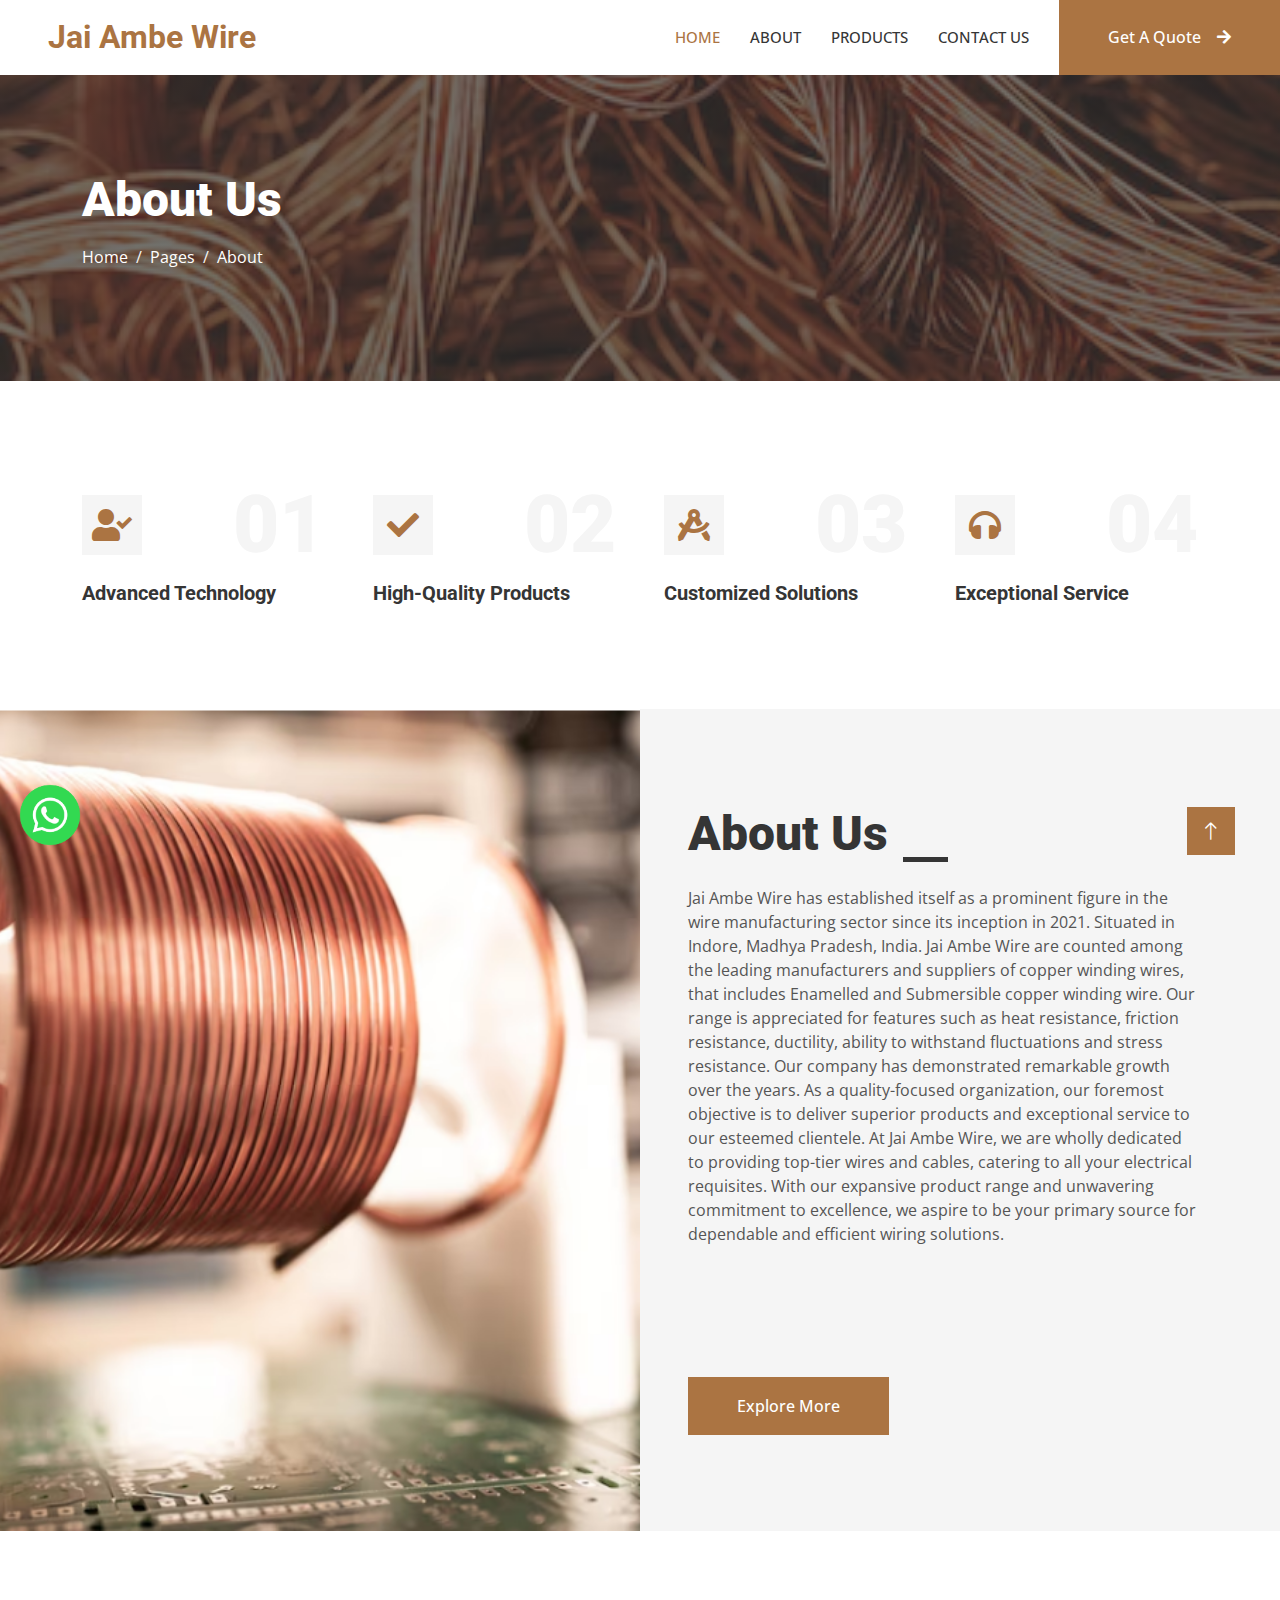
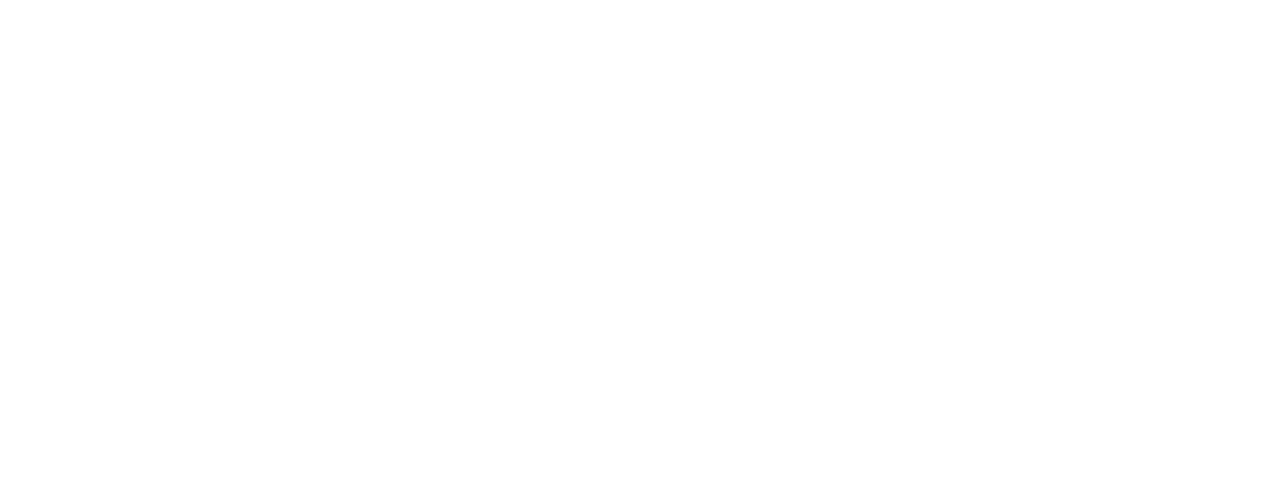
<file: about.html>
<!DOCTYPE html>
<html lang="en">
    <head>
        <meta charset="utf-8">
        <title>Jai Ambe Wire</title>
        <meta content="width=device-width, initial-scale=1.0" name="viewport">
        <meta content="" name="keywords">
        <meta content="" name="description">
    
        <!-- Favicon -->
        <link href="./Assets/feb.png" rel="icon">
    
        <!-- Google Web Fonts -->
        <link rel="preconnect" href="https://fonts.googleapis.com">
        <link rel="preconnect" href="https://fonts.gstatic.com" crossorigin>
        <link href="https://fonts.googleapis.com/css2?family=Open+Sans:wght@400;500&family=Roboto:wght@500;700;900&display=swap" rel="stylesheet"> 
    
        <!-- Icon Font Stylesheet -->
        <link href="https://cdnjs.cloudflare.com/ajax/libs/font-awesome/5.10.0/css/all.min.css" rel="stylesheet">
        <link href="https://cdn.jsdelivr.net/npm/bootstrap-icons@1.4.1/font/bootstrap-icons.css" rel="stylesheet">
    
        <!-- Libraries Stylesheet -->
        <link href="lib/animate/animate.min.css" rel="stylesheet">
        <link href="lib/owlcarousel/assets/owl.carousel.min.css" rel="stylesheet">
        <link href="lib/lightbox/css/lightbox.min.css" rel="stylesheet">
    
        <!-- Customized Bootstrap Stylesheet -->
        <link href="css/bootstrap.min.css" rel="stylesheet">
    
        <!-- Template Stylesheet -->
        <link href="css/style.css" rel="stylesheet">
    </head>

<body>
    <a href="https://api.whatsapp.com/send?phone=919893866305&text=Hello%20" class="whatsapp">
        <img class="whatsapp" src="./Assets/vecteezy_whatsapp-logo-png-whatsapp-icon-png-whatsapp-transparent_18930748_651.png" alt="">
    </a>
    <!-- Spinner Start -->
    <div id="spinner" class="show bg-white position-fixed translate-middle w-100 vh-100 top-50 start-50 d-flex align-items-center justify-content-center">
        <div class="spinner-grow text-primary" style="width: 3rem; height: 3rem;" role="status">
            <span class="sr-only">Loading...</span>
        </div>
    </div>
    <!-- Spinner End -->


   <!-- Navbar Start -->
   <nav class="navbar navbar-expand-lg bg-white navbar-light sticky-top p-0">
    <a href="index.html" class="navbar-brand d-flex align-items-center px-4 px-lg-5">
        <h2 class="m-0 text-primary">Jai Ambe Wire</h2>
        <!-- <img class="logo" src="./Assets/Orange_Minimalist_Real_Estate_Logo-removebg-preview.png" alt=""> -->
    </a>
    <button type="button" class="navbar-toggler me-4" data-bs-toggle="collapse" data-bs-target="#navbarCollapse">
        <span class="navbar-toggler-icon"></span>
    </button>
    <div class="collapse navbar-collapse" id="navbarCollapse">
        <div class="navbar-nav ms-auto p-4 p-lg-0">
            <a href="index.html" class="nav-item nav-link active">Home</a>
            <a href="about.html" class="nav-item nav-link">About</a>
            <a href="service.html" class="nav-item nav-link">Products</a>
            <!-- <a href="project.html" class="nav-item nav-link">Contact Us</a> -->
            <!-- <div class="nav-item dropdown">
                <a href="#" class="nav-link dropdown-toggle" data-bs-toggle="dropdown">Pages</a>
                <div class="dropdown-menu fade-up m-0">
                    <a href="feature.html" class="dropdown-item">Feature</a>
                    <a href="quote.html" class="dropdown-item">Free Quote</a>
                    <a href="team.html" class="dropdown-item">Our Team</a>
                    <a href="testimonial.html" class="dropdown-item">Testimonial</a>
                    <a href="404.html" class="dropdown-item">404 Page</a>
                </div>
            </div> -->
            <a href="contact.html" class="nav-item nav-link">Contact Us</a>
        </div>
        <a href="https://api.whatsapp.com/send?phone=919893866305&text=Hello%20" class="btn btn-primary py-4 px-lg-5 d-none d-lg-block">Get A Quote<i class="fa fa-arrow-right ms-3"></i></a>
    </div>
</nav>
<!-- Navbar End -->



    <!-- Page Header Start -->
    <div class="container-fluid page-header py-5 mb-5">
        <div class="container py-5">
            <h1 class="display-3 text-white mb-3 animated slideInDown">About Us</h1>
            <nav aria-label="breadcrumb animated slideInDown">
                <ol class="breadcrumb">
                    <li class="breadcrumb-item"><a class="text-white" href="#">Home</a></li>
                    <li class="breadcrumb-item"><a class="text-white" href="#">Pages</a></li>
                    <li class="breadcrumb-item text-white active" aria-current="page">About</li>
                </ol>
            </nav>
        </div>
    </div>
    <!-- Page Header End -->


       <!-- Feature Start -->
    <div class="container-xxl py-5">
        <div class="container">
            <div class="row g-5">
                <div class="col-md-6 col-lg-3 wow fadeIn" data-wow-delay="0.1s">
                    <div class="d-flex align-items-center justify-content-between mb-2">
                        <div class="d-flex align-items-center justify-content-center bg-light" style="width: 60px; height: 60px;">
                            <i class="fa fa-user-check fa-2x text-primary"></i>
                        </div>
                        <h1 class="display-1 text-light mb-0">01</h1>
                    </div>
                    <h5>Advanced Technology</h5>
                </div>
                <div class="col-md-6 col-lg-3 wow fadeIn" data-wow-delay="0.3s">
                    <div class="d-flex align-items-center justify-content-between mb-2">
                        <div class="d-flex align-items-center justify-content-center bg-light" style="width: 60px; height: 60px;">
                            <i class="fa fa-check fa-2x text-primary"></i>
                        </div>
                        <h1 class="display-1 text-light mb-0">02</h1>
                    </div>
                    <h5>High-Quality Products</h5>
                </div>
                <div class="col-md-6 col-lg-3 wow fadeIn" data-wow-delay="0.5s">
                    <div class="d-flex align-items-center justify-content-between mb-2">
                        <div class="d-flex align-items-center justify-content-center bg-light" style="width: 60px; height: 60px;">
                            <i class="fa fa-drafting-compass fa-2x text-primary"></i>
                        </div>
                        <h1 class="display-1 text-light mb-0">03</h1>
                    </div>
                    <h5>Customized Solutions</h5>
                </div>
                <div class="col-md-6 col-lg-3 wow fadeIn" data-wow-delay="0.7s">
                    <div class="d-flex align-items-center justify-content-between mb-2">
                        <div class="d-flex align-items-center justify-content-center bg-light" style="width: 60px; height: 60px;">
                            <i class="fa fa-headphones fa-2x text-primary"></i>
                        </div>
                        <h1 class="display-1 text-light mb-0">04</h1>
                    </div>
                    <h5>Exceptional Service</h5>
                </div>
            </div>
        </div>
    </div>
    <!-- Feature Start -->



    <!-- About Start -->
    <div class="container-fluid bg-light overflow-hidden my-5 px-lg-0">
        <div class="container about px-lg-0">
            <div class="row g-0 mx-lg-0">
                <div class="col-lg-6 ps-lg-0" style="min-height: 400px;">
                    <div class="position-relative h-100">
                        <img class="position-absolute img-fluid w-100 h-100" src="./Assets/ss1.png" style="object-fit: cover;" alt="">
                    </div>
                </div>
                <div class="col-lg-6 about-text py-5 wow fadeIn" data-wow-delay="0.5s">
                    <div class="p-lg-5 pe-lg-0">
                        <div class="section-title text-start">
                            <h1 class="display-5 mb-4">About Us</h1>
                        </div>
                        <p class="mb-4 pb-2">

                            Jai Ambe Wire has established itself as a prominent figure in the wire manufacturing sector since its inception in 2021. Situated in Indore, Madhya Pradesh, India.
                            Jai Ambe Wire are counted among the leading manufacturers and suppliers of copper winding wires, that includes Enamelled and Submersible copper winding wire. Our range is appreciated for features such as heat resistance, friction resistance, ductility, ability to withstand fluctuations and stress resistance.
                            
                            Our company has demonstrated remarkable growth over the years. As a quality-focused organization, our foremost objective is to deliver superior products and exceptional service to our esteemed clientele. At Jai Ambe Wire, we are wholly dedicated to providing top-tier wires and cables, catering to all your electrical requisites. With our expansive product range and unwavering commitment to excellence, we aspire to be your primary source for dependable and efficient wiring solutions.
                           </p>
                        <div class="row g-4 mb-4 pb-2">
                            <div class="col-sm-6 wow fadeIn" data-wow-delay="0.1s">
                                <div class="d-flex align-items-center">
                                    <div class="d-flex flex-shrink-0 align-items-center justify-content-center bg-white" style="width: 60px; height: 60px;">
                                        <i class="fa fa-users fa-2x text-primary"></i>
                                    </div>
                                    <div class="ms-3">
                                        <h2 class="text-primary mb-1" data-toggle="counter-up">1234</h2>
                                        <p class="fw-medium mb-0">Happy Clients</p>
                                    </div>
                                </div>
                            </div>
                            <div class="col-sm-6 wow fadeIn" data-wow-delay="0.3s">
                                <div class="d-flex align-items-center">
                                    <div class="d-flex flex-shrink-0 align-items-center justify-content-center bg-white" style="width: 60px; height: 60px;">
                                        <i class="fa fa-check fa-2x text-primary"></i>
                                    </div>
                                    <div class="ms-3">
                                        <h2 class="text-primary mb-1" data-toggle="counter-up">1234</h2>
                                        <p class="fw-medium mb-0">Projects Done</p>
                                    </div>
                                </div>
                            </div>
                        </div>
                        <a href="" class="btn btn-primary py-3 px-5">Explore More</a>
                    </div>
                </div>
            </div>
        </div>
    </div>
    <!-- About End -->


    <!-- Team Start -->
    <!-- <div class="container-xxl py-5">
        <div class="container">
            <div class="section-title text-center">
                <h1 class="display-5 mb-5">Team Members</h1>
            </div>
            <div class="row g-4">
                <div class="col-lg-3 col-md-6 wow fadeInUp" data-wow-delay="0.1s">
                    <div class="team-item">
                        <div class="overflow-hidden position-relative">
                            <img class="img-fluid" src="img/team-1.jpg" alt="">
                            <div class="team-social">
                                <a class="btn btn-square" href=""><i class="fab fa-facebook-f"></i></a>
                                <a class="btn btn-square" href=""><i class="fab fa-twitter"></i></a>
                                <a class="btn btn-square" href=""><i class="fab fa-instagram"></i></a>
                            </div>
                        </div>
                        <div class="text-center border border-5 border-light border-top-0 p-4">
                            <h5 class="mb-0">Full Name</h5>
                            <small>Designation</small>
                        </div>
                    </div>
                </div>
                <div class="col-lg-3 col-md-6 wow fadeInUp" data-wow-delay="0.3s">
                    <div class="team-item">
                        <div class="overflow-hidden position-relative">
                            <img class="img-fluid" src="img/team-2.jpg" alt="">
                            <div class="team-social">
                                <a class="btn btn-square" href=""><i class="fab fa-facebook-f"></i></a>
                                <a class="btn btn-square" href=""><i class="fab fa-twitter"></i></a>
                                <a class="btn btn-square" href=""><i class="fab fa-instagram"></i></a>
                            </div>
                        </div>
                        <div class="text-center border border-5 border-light border-top-0 p-4">
                            <h5 class="mb-0">Full Name</h5>
                            <small>Designation</small>
                        </div>
                    </div>
                </div>
                <div class="col-lg-3 col-md-6 wow fadeInUp" data-wow-delay="0.5s">
                    <div class="team-item">
                        <div class="overflow-hidden position-relative">
                            <img class="img-fluid" src="img/team-3.jpg" alt="">
                            <div class="team-social">
                                <a class="btn btn-square" href=""><i class="fab fa-facebook-f"></i></a>
                                <a class="btn btn-square" href=""><i class="fab fa-twitter"></i></a>
                                <a class="btn btn-square" href=""><i class="fab fa-instagram"></i></a>
                            </div>
                        </div>
                        <div class="text-center border border-5 border-light border-top-0 p-4">
                            <h5 class="mb-0">Full Name</h5>
                            <small>Designation</small>
                        </div>
                    </div>
                </div>
                <div class="col-lg-3 col-md-6 wow fadeInUp" data-wow-delay="0.7s">
                    <div class="team-item">
                        <div class="overflow-hidden position-relative">
                            <img class="img-fluid" src="img/team-4.jpg" alt="">
                            <div class="team-social">
                                <a class="btn btn-square" href=""><i class="fab fa-facebook-f"></i></a>
                                <a class="btn btn-square" href=""><i class="fab fa-twitter"></i></a>
                                <a class="btn btn-square" href=""><i class="fab fa-instagram"></i></a>
                            </div>
                        </div>
                        <div class="text-center border border-5 border-light border-top-0 p-4">
                            <h5 class="mb-0">Full Name</h5>
                            <small>Designation</small>
                        </div>
                    </div>
                </div>
            </div>
        </div>
    </div> -->
    <!-- Team End -->
        

        <!-- Footer Start -->
        <div class="container-fluid bg-dark text-light footer mt-5 pt-5 wow fadeIn" data-wow-delay="0.1s">
            <div class="container py-5">
                <div class="row g-5">
                    <div class="col-lg-3 col-md-6">
                        <h4 class="text-light mb-4">Address</h4>
                        <p class="mb-2"><i class="fa fa-map-marker-alt me-3"></i>14/A Beeta Industrial Park, Gram Jhakya, Sanwer Road, Indore</p>
                        <p class="mb-2"><i class="fa fa-phone-alt me-3"></i>+91-9406682997</p>
                        <p class="mb-2"><i class="fa fa-phone-alt me-3"></i>+91-9893866305</p>
    
                        <p class="mb-2"><i class="fa fa-envelope me-3"></i>jaiambewire8490@gmail.com </p>
                        <div class="d-flex pt-2">
                                                    <a class="btn btn-outline-light btn-social" href="https://www.instagram.com/jai_ambe_wire?igsh=ZnBzYmYzdjJkdGQ0"><i class="fab fa-instagram"></i></a>

                            <a class="btn btn-outline-light btn-social" href=""><i class="fab fa-facebook-f"></i></a>
                            <a class="btn btn-outline-light btn-social" href=""><i class="fab fa-youtube"></i></a>
                            <a class="btn btn-outline-light btn-social" href=""><i class="fab fa-linkedin-in"></i></a>
                        </div>
                    </div>
                    <div class="col-lg-3 col-md-6">
                        <h4 class="text-light mb-4">Services</h4>
                        <a class="btn btn-link" href="">Submersible Winding wire</a>
                        <a class="btn btn-link" href="">Super Enameled Copper winding wire</a>
                
    
                    </div>
                    <div class="col-lg-3 col-md-6">
                        <h4 class="text-light mb-4">Quick Links</h4>
                        <a class="btn btn-link" href="">About Us</a>
                        <a class="btn btn-link" href="">Contact Us</a>
                        <a class="btn btn-link" href="">Our Services</a>
                        <a class="btn btn-link" href="">Terms & Condition</a>
                        <a class="btn btn-link" href="">Support</a>
                    </div>
                    <div class="col-lg-3 col-md-6">
                        <h4 class="text-light mb-4">Newsletter</h4>
                        <p> Welcome to Jai Ambe Wire – Your Trusted Partner in Wire Industry!</p>
                        <div class="position-relative mx-auto" style="max-width: 400px;">
                            <input class="form-control border-0 w-100 py-3 ps-4 pe-5" type="text" placeholder="Your email">
                            <button type="button" class="btn btn-primary py-2 position-absolute top-0 end-0 mt-2 me-2">SignUp</button>
                        </div>
                    </div>
                </div>
            </div>
            <div class="container">
                <div class="copyright">
                    <div class="row">
                        <div class="col-md-6 text-center text-md-start mb-3 mb-md-0">
                            &copy; <a class="border-bottom" href="#"> Jai Ambe Wire</a>, All Right Reserved.
                        </div>
                        <div class="col-md-6 text-center text-md-end">
                            <!--/*** This template is free as long as you keep the footer author’s credit link/attribution link/backlink. If you'd like to use the template without the footer author’s credit link/attribution link/backlink, you can purchase the Credit Removal License from "https://htmlcodex.com/credit-removal". Thank you for your support. ***/-->
                            Designed By <a class="border-bottom" href="https://defaultprops.com">Default Props</a>
                        </div>
                    </div>
                </div>
            </div>
        </div>
        <!-- Footer End -->


    <!-- Back to Top -->
    <a href="#" class="btn btn-lg btn-primary btn-lg-square rounded-0 back-to-top"><i class="bi bi-arrow-up"></i></a>


    <!-- JavaScript Libraries -->
    <script src="https://code.jquery.com/jquery-3.4.1.min.js"></script>
    <script src="https://cdn.jsdelivr.net/npm/bootstrap@5.0.0/dist/js/bootstrap.bundle.min.js"></script>
    <script src="lib/wow/wow.min.js"></script>
    <script src="lib/easing/easing.min.js"></script>
    <script src="lib/waypoints/waypoints.min.js"></script>
    <script src="lib/counterup/counterup.min.js"></script>
    <script src="lib/owlcarousel/owl.carousel.min.js"></script>
    <script src="lib/isotope/isotope.pkgd.min.js"></script>
    <script src="lib/lightbox/js/lightbox.min.js"></script>

    <!-- Template Javascript -->
    <script src="js/main.js"></script>
</body>

</html>
</file>
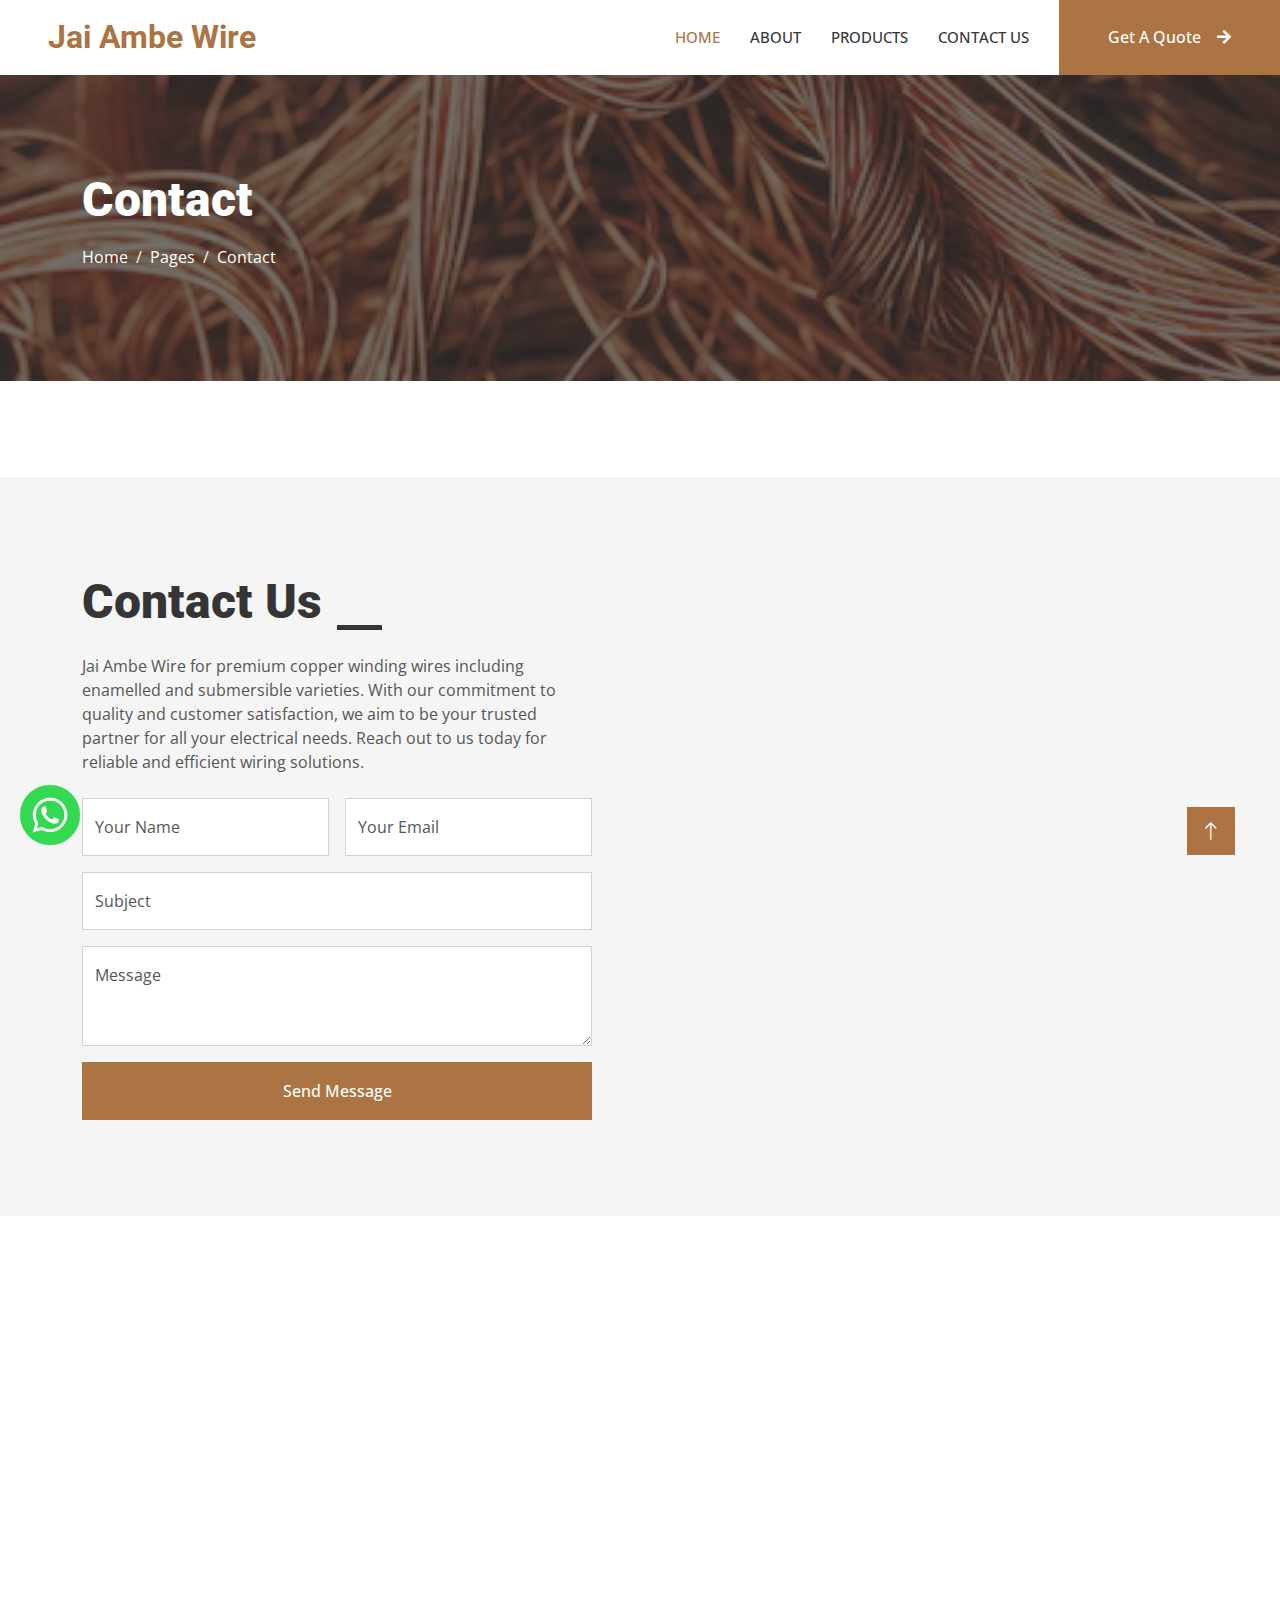
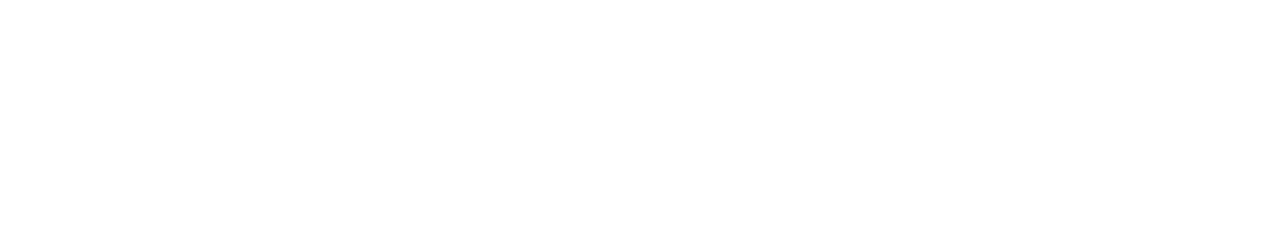
<file: contact.html>
<!DOCTYPE html>
<html lang="en">

<head>
    <meta charset="utf-8">
    <title>Jay Shree Shyam Construction</title>

    <meta content="width=device-width, initial-scale=1.0" name="viewport">
    <meta content="" name="keywords">
    <meta content="" name="description">

    <!-- Favicon -->
    <link href="img/favicon.ico" rel="icon">

    <!-- Google Web Fonts -->
    <link rel="preconnect" href="https://fonts.googleapis.com">
    <link rel="preconnect" href="https://fonts.gstatic.com" crossorigin>
    <link href="https://fonts.googleapis.com/css2?family=Open+Sans:wght@400;500&family=Roboto:wght@500;700;900&display=swap" rel="stylesheet"> 

    <!-- Icon Font Stylesheet -->
    <link href="https://cdnjs.cloudflare.com/ajax/libs/font-awesome/5.10.0/css/all.min.css" rel="stylesheet">
    <link href="https://cdn.jsdelivr.net/npm/bootstrap-icons@1.4.1/font/bootstrap-icons.css" rel="stylesheet">

    <!-- Libraries Stylesheet -->
    <link href="lib/animate/animate.min.css" rel="stylesheet">
    <link href="lib/owlcarousel/assets/owl.carousel.min.css" rel="stylesheet">
    <link href="lib/lightbox/css/lightbox.min.css" rel="stylesheet">

    <!-- Customized Bootstrap Stylesheet -->
    <link href="css/bootstrap.min.css" rel="stylesheet">

    <!-- Template Stylesheet -->
    <link href="css/style.css" rel="stylesheet">
</head>

<body>
    <a href="https://api.whatsapp.com/send?phone=919893866305&text=Hello%20" class="whatsapp">
        <img class="whatsapp" src="./Assets/vecteezy_whatsapp-logo-png-whatsapp-icon-png-whatsapp-transparent_18930748_651.png" alt="">
    </a>
    <!-- Spinner Start -->
    <div id="spinner" class="show bg-white position-fixed translate-middle w-100 vh-100 top-50 start-50 d-flex align-items-center justify-content-center">
        <div class="spinner-grow text-primary" style="width: 3rem; height: 3rem;" role="status">
            <span class="sr-only">Loading...</span>
        </div>
    </div>
    <!-- Spinner End -->


    <!-- Topbar Start -->
    <!-- <div class="container-fluid bg-light p-0">
        <div class="row gx-0 d-none d-lg-flex">
            <div class="col-lg-7 px-5 text-start">
                <div class="h-100 d-inline-flex align-items-center py-3 me-4">
                    <small class="fa fa-map-marker-alt text-primary me-2"></small>
                    <small>123 Street, New York, USA</small>
                </div>
                <div class="h-100 d-inline-flex align-items-center py-3">
                    <small class="far fa-clock text-primary me-2"></small>
                    <small>Mon - Fri : 09.00 AM - 09.00 PM</small>
                </div>
            </div>
            <div class="col-lg-5 px-5 text-end">
                <div class="h-100 d-inline-flex align-items-center py-3 me-4">
                    <small class="fa fa-phone-alt text-primary me-2"></small>
                    <small>+012 345 6789</small>
                </div>
                <div class="h-100 d-inline-flex align-items-center">
                    <a class="btn btn-sm-square bg-white text-primary me-1" href=""><i class="fab fa-facebook-f"></i></a>
                    <a class="btn btn-sm-square bg-white text-primary me-1" href=""><i class="fab fa-twitter"></i></a>
                    <a class="btn btn-sm-square bg-white text-primary me-1" href=""><i class="fab fa-linkedin-in"></i></a>
                    <a class="btn btn-sm-square bg-white text-primary me-0" href=""><i class="fab fa-instagram"></i></a>
                </div>
            </div>
        </div>
    </div> -->
    <!-- Topbar End -->


  <!-- Navbar Start -->
  <nav class="navbar navbar-expand-lg bg-white navbar-light sticky-top p-0">
    <a href="index.html" class="navbar-brand d-flex align-items-center px-4 px-lg-5">
        <h2 class="m-0 text-primary">Jai Ambe Wire</h2>
        <!-- <img class="logo" src="./Assets/Orange_Minimalist_Real_Estate_Logo-removebg-preview.png" alt=""> -->
    </a>
    <button type="button" class="navbar-toggler me-4" data-bs-toggle="collapse" data-bs-target="#navbarCollapse">
        <span class="navbar-toggler-icon"></span>
    </button>
    <div class="collapse navbar-collapse" id="navbarCollapse">
        <div class="navbar-nav ms-auto p-4 p-lg-0">
            <a href="index.html" class="nav-item nav-link active">Home</a>
            <a href="about.html" class="nav-item nav-link">About</a>
            <a href="service.html" class="nav-item nav-link">Products</a>
            <!-- <a href="project.html" class="nav-item nav-link">Contact Us</a> -->
            <!-- <div class="nav-item dropdown">
                <a href="#" class="nav-link dropdown-toggle" data-bs-toggle="dropdown">Pages</a>
                <div class="dropdown-menu fade-up m-0">
                    <a href="feature.html" class="dropdown-item">Feature</a>
                    <a href="quote.html" class="dropdown-item">Free Quote</a>
                    <a href="team.html" class="dropdown-item">Our Team</a>
                    <a href="testimonial.html" class="dropdown-item">Testimonial</a>
                    <a href="404.html" class="dropdown-item">404 Page</a>
                </div>
            </div> -->
            <a href="contact.html" class="nav-item nav-link">Contact Us</a>
        </div>
        <a href="https://api.whatsapp.com/send?phone=919893866305&text=Hello%20" class="btn btn-primary py-4 px-lg-5 d-none d-lg-block">Get A Quote<i class="fa fa-arrow-right ms-3"></i></a>
    </div>
</nav>
<!-- Navbar End -->


    <!-- Page Header Start -->
    <div class="container-fluid page-header py-5 mb-5">
        <div class="container py-5">
            <h1 class="display-3 text-white mb-3 animated slideInDown">Contact</h1>
            <nav aria-label="breadcrumb animated slideInDown">
                <ol class="breadcrumb">
                    <li class="breadcrumb-item"><a class="text-white" href="#">Home</a></li>
                    <li class="breadcrumb-item"><a class="text-white" href="#">Pages</a></li>
                    <li class="breadcrumb-item text-white active" aria-current="page">Contact</li>
                </ol>
            </nav>
        </div>
    </div>
    <!-- Page Header End -->


    <!-- Contact Start -->
    <div class="container-fluid bg-light overflow-hidden px-lg-0" style="margin: 6rem 0;">
        <div class="container contact px-lg-0">
            <div class="row g-0 mx-lg-0">
                <div class="col-lg-6 contact-text py-5 wow fadeIn" data-wow-delay="0.5s">
                    <div class="p-lg-5 ps-lg-0">
                        <div class="section-title text-start">
                            <h1 class="display-5 mb-4">Contact Us</h1>
                        </div>
                        <p class="mb-4">
                            Jai Ambe Wire for premium copper winding wires including enamelled and submersible varieties. With our commitment to quality and customer satisfaction, we aim to be your trusted partner for all your electrical needs. Reach out to us today for reliable and efficient wiring solutions</a>.</p>
                        <form>
                            <div class="row g-3">
                                <div class="col-md-6">
                                    <div class="form-floating">
                                        <input type="text" class="form-control" id="name" placeholder="Your Name">
                                        <label for="name">Your Name</label>
                                    </div>
                                </div>
                                <div class="col-md-6">
                                    <div class="form-floating">
                                        <input type="email" class="form-control" id="email" placeholder="Your Email">
                                        <label for="email">Your Email</label>
                                    </div>
                                </div>
                                <div class="col-12">
                                    <div class="form-floating">
                                        <input type="text" class="form-control" id="subject" placeholder="Subject">
                                        <label for="subject">Subject</label>
                                    </div>
                                </div>
                                <div class="col-12">
                                    <div class="form-floating">
                                        <textarea class="form-control" placeholder="Leave a message here" id="message" style="height: 100px"></textarea>
                                        <label for="message">Message</label>
                                    </div>
                                </div>
                                <div class="col-12">
                                    <button class="btn btn-primary w-100 py-3" type="submit">Send Message</button>
                                </div>
                            </div>
                        </form>
                    </div>
                </div>
                <div class="col-lg-6 pe-lg-0" style="min-height: 400px;">
                    <div class="position-relative h-100">
                      
                        
                        <iframe class="position-absolute w-100 h-100" style="object-fit: cover;"
                        src="https://www.google.com/maps/embed?pb=!1m18!1m12!1m3!1d3677.9880380667!2d75.86498627476382!3d22.802907124490982!2m3!1f0!2f0!3f0!3m2!1i1024!2i768!4f13.1!3m3!1m2!1s0x3963039b478cc06b%3A0x70583b8e9705e677!2sJay%20Ambe%20Wires%20(Polysamrat)!5e0!3m2!1sen!2sin!4v1719585052675!5m2!1sen!2sin"
                        frameborder="0" allowfullscreen="" aria-hidden="false"
                        tabindex="0"></iframe>
                    </div>
                </div>
            </div>
        </div>
    </div>
    <!-- Contact End -->


       <!-- Footer Start -->
       <div class="container-fluid bg-dark text-light footer mt-5 pt-5 wow fadeIn" data-wow-delay="0.1s">
        <div class="container py-5">
            <div class="row g-5">
                <div class="col-lg-3 col-md-6">
                    <h4 class="text-light mb-4">Address</h4>
                    <p class="mb-2"><i class="fa fa-map-marker-alt me-3"></i>14/A Beeta Industrial Park, Gram Jhakya, Sanwer Road, Indore</p>
                    <p class="mb-2"><i class="fa fa-phone-alt me-3"></i>+91-9406682997</p>
                    <p class="mb-2"><i class="fa fa-phone-alt me-3"></i>+91-9893866305</p>

                    <p class="mb-2"><i class="fa fa-envelope me-3"></i>jaiambewire8490@gmail.com </p>
                    <div class="d-flex pt-2">
                        <a class="btn btn-outline-light btn-social" href="https://www.instagram.com/jai_ambe_wire?igsh=ZnBzYmYzdjJkdGQ0"><i class="fab fa-instagram"></i></a>
                        <a class="btn btn-outline-light btn-social" href="https://www.instagram.com/jai_ambe_wire?igsh=ZnBzYmYzdjJkdGQ0"><i class="fab fa-facebook-f"></i></a>
                        <a class="btn btn-outline-light btn-social" href=""><i class="fab fa-youtube"></i></a>
                        <a class="btn btn-outline-light btn-social" href=""><i class="fab fa-linkedin-in"></i></a>
                    </div>
                </div>
                <div class="col-lg-3 col-md-6">
                    <h4 class="text-light mb-4">Services</h4>
                    <a class="btn btn-link" href="">Submersible Winding wire</a>
                    <a class="btn btn-link" href="">Super Enameled Copper winding wire</a>
            

                </div>
                <div class="col-lg-3 col-md-6">
                    <h4 class="text-light mb-4">Quick Links</h4>
                    <a class="btn btn-link" href="">About Us</a>
                    <a class="btn btn-link" href="">Contact Us</a>
                    <a class="btn btn-link" href="">Our Services</a>
                    <a class="btn btn-link" href="">Terms & Condition</a>
                    <a class="btn btn-link" href="">Support</a>
                </div>
                <div class="col-lg-3 col-md-6">
                    <h4 class="text-light mb-4">Newsletter</h4>
                    <p> Welcome to Jai Ambe Wire – Your Trusted Partner in Wire Industry!</p>
                    <div class="position-relative mx-auto" style="max-width: 400px;">
                        <input class="form-control border-0 w-100 py-3 ps-4 pe-5" type="text" placeholder="Your email">
                        <button type="button" class="btn btn-primary py-2 position-absolute top-0 end-0 mt-2 me-2">SignUp</button>
                    </div>
                </div>
            </div>
        </div>
        <div class="container">
            <div class="copyright">
                <div class="row">
                    <div class="col-md-6 text-center text-md-start mb-3 mb-md-0">
                        &copy; <a class="border-bottom" href="#"> Jai Ambe Wire</a>, All Right Reserved.
                    </div>
                    <div class="col-md-6 text-center text-md-end">
                        <!--/*** This template is free as long as you keep the footer author’s credit link/attribution link/backlink. If you'd like to use the template without the footer author’s credit link/attribution link/backlink, you can purchase the Credit Removal License from "https://htmlcodex.com/credit-removal". Thank you for your support. ***/-->
                        Designed By <a class="border-bottom" href="https://defaultprops.com">Default Props</a>
                    </div>
                </div>
            </div>
        </div>
    </div>
    <!-- Footer End -->


    <!-- Back to Top -->
    <a href="#" class="btn btn-lg btn-primary btn-lg-square rounded-0 back-to-top"><i class="bi bi-arrow-up"></i></a>


    <!-- JavaScript Libraries -->
    <script src="https://code.jquery.com/jquery-3.4.1.min.js"></script>
    <script src="https://cdn.jsdelivr.net/npm/bootstrap@5.0.0/dist/js/bootstrap.bundle.min.js"></script>
    <script src="lib/wow/wow.min.js"></script>
    <script src="lib/easing/easing.min.js"></script>
    <script src="lib/waypoints/waypoints.min.js"></script>
    <script src="lib/counterup/counterup.min.js"></script>
    <script src="lib/owlcarousel/owl.carousel.min.js"></script>

    <!-- Template Javascript -->
    <script src="js/main.js"></script>
</body>

</html>
</file>
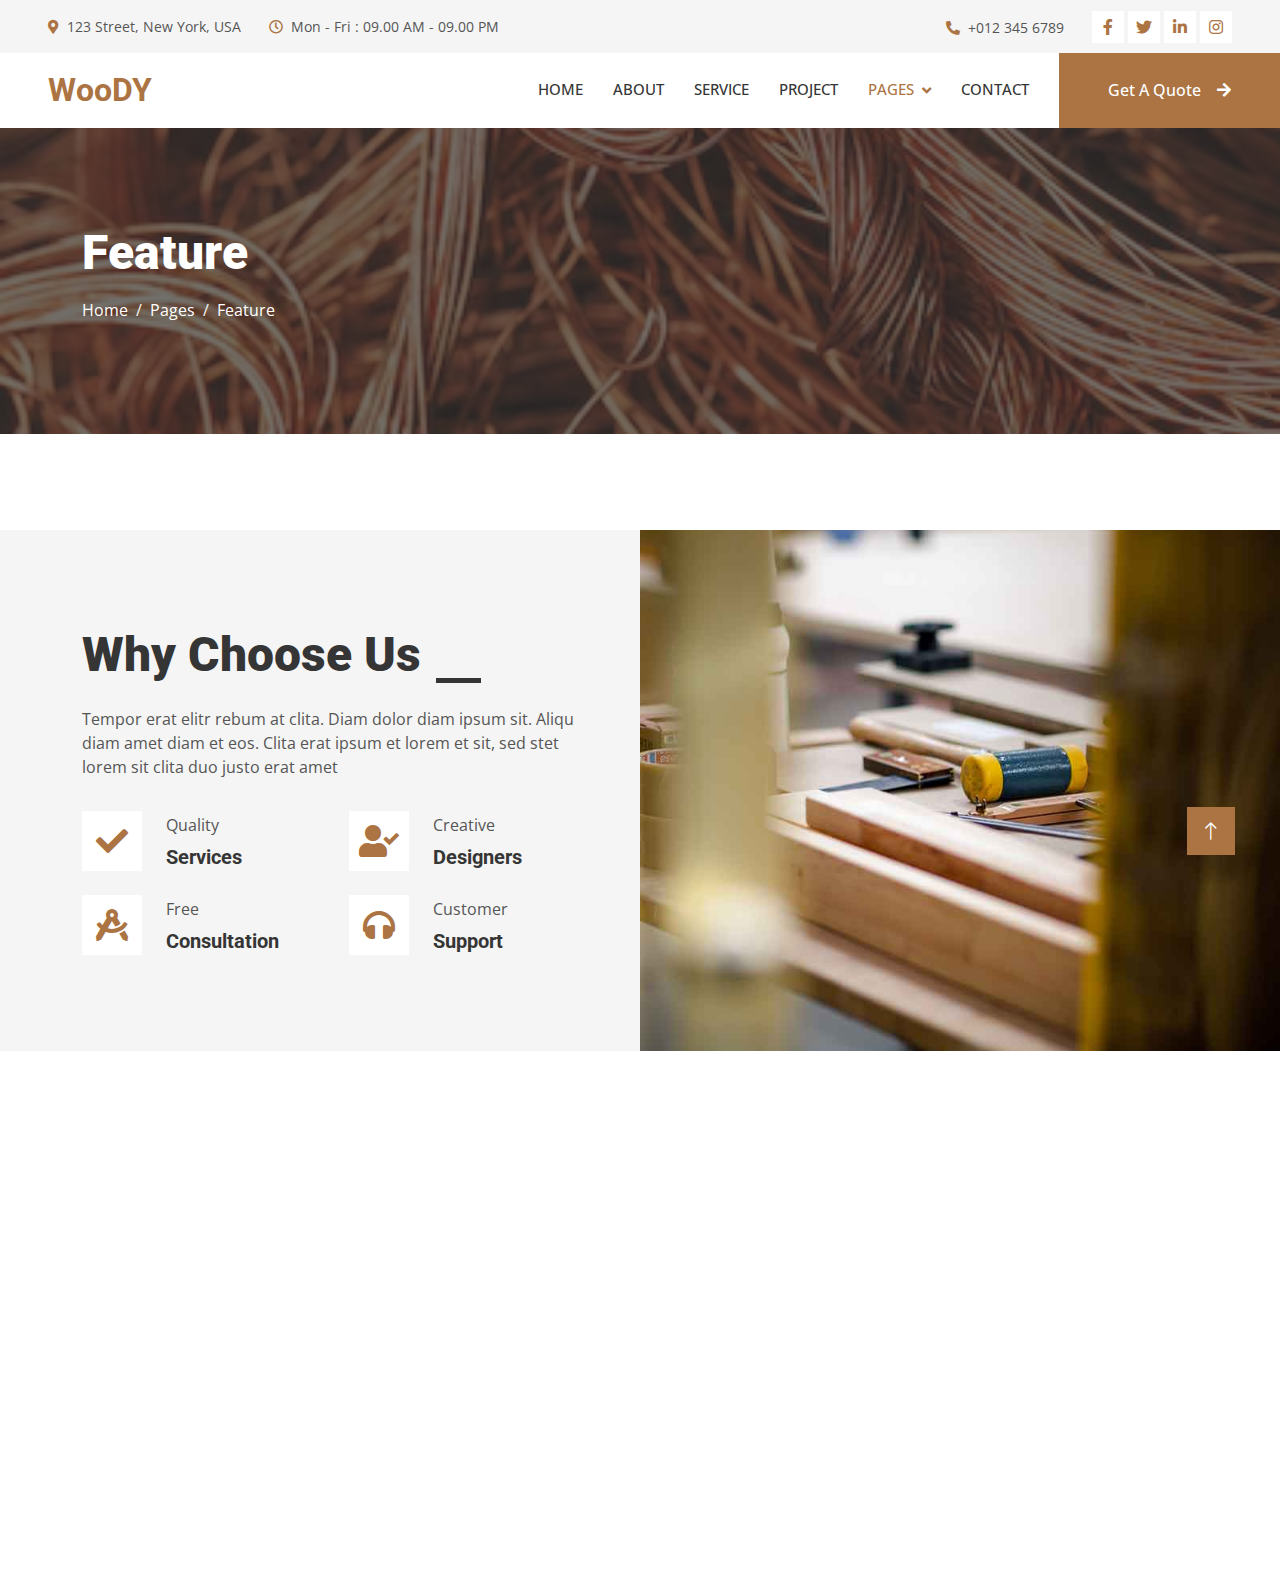
<file: feature.html>
<!DOCTYPE html>
<html lang="en">

<head>
    <meta charset="utf-8">
    <title>Woody - Carpenter Website Template</title>
    <meta content="width=device-width, initial-scale=1.0" name="viewport">
    <meta content="" name="keywords">
    <meta content="" name="description">

    <!-- Favicon -->
    <link href="./Assets/feb.png" rel="icon">


    <!-- Google Web Fonts -->
    <link rel="preconnect" href="https://fonts.googleapis.com">
    <link rel="preconnect" href="https://fonts.gstatic.com" crossorigin>
    <link href="https://fonts.googleapis.com/css2?family=Open+Sans:wght@400;500&family=Roboto:wght@500;700;900&display=swap" rel="stylesheet"> 

    <!-- Icon Font Stylesheet -->
    <link href="https://cdnjs.cloudflare.com/ajax/libs/font-awesome/5.10.0/css/all.min.css" rel="stylesheet">
    <link href="https://cdn.jsdelivr.net/npm/bootstrap-icons@1.4.1/font/bootstrap-icons.css" rel="stylesheet">

    <!-- Libraries Stylesheet -->
    <link href="lib/animate/animate.min.css" rel="stylesheet">
    <link href="lib/owlcarousel/assets/owl.carousel.min.css" rel="stylesheet">
    <link href="lib/lightbox/css/lightbox.min.css" rel="stylesheet">

    <!-- Customized Bootstrap Stylesheet -->
    <link href="css/bootstrap.min.css" rel="stylesheet">

    <!-- Template Stylesheet -->
    <link href="css/style.css" rel="stylesheet">
</head>

<body>
    <!-- Spinner Start -->
    <div id="spinner" class="show bg-white position-fixed translate-middle w-100 vh-100 top-50 start-50 d-flex align-items-center justify-content-center">
        <div class="spinner-grow text-primary" style="width: 3rem; height: 3rem;" role="status">
            <span class="sr-only">Loading...</span>
        </div>
    </div>
    <!-- Spinner End -->


    <!-- Topbar Start -->
    <div class="container-fluid bg-light p-0">
        <div class="row gx-0 d-none d-lg-flex">
            <div class="col-lg-7 px-5 text-start">
                <div class="h-100 d-inline-flex align-items-center py-3 me-4">
                    <small class="fa fa-map-marker-alt text-primary me-2"></small>
                    <small>123 Street, New York, USA</small>
                </div>
                <div class="h-100 d-inline-flex align-items-center py-3">
                    <small class="far fa-clock text-primary me-2"></small>
                    <small>Mon - Fri : 09.00 AM - 09.00 PM</small>
                </div>
            </div>
            <div class="col-lg-5 px-5 text-end">
                <div class="h-100 d-inline-flex align-items-center py-3 me-4">
                    <small class="fa fa-phone-alt text-primary me-2"></small>
                    <small>+012 345 6789</small>
                </div>
                <div class="h-100 d-inline-flex align-items-center">
                    <a class="btn btn-sm-square bg-white text-primary me-1" href=""><i class="fab fa-facebook-f"></i></a>
                    <a class="btn btn-sm-square bg-white text-primary me-1" href=""><i class="fab fa-twitter"></i></a>
                    <a class="btn btn-sm-square bg-white text-primary me-1" href=""><i class="fab fa-linkedin-in"></i></a>
                    <a class="btn btn-sm-square bg-white text-primary me-0" href=""><i class="fab fa-instagram"></i></a>
                </div>
            </div>
        </div>
    </div>
    <!-- Topbar End -->


    <!-- Navbar Start -->
    <nav class="navbar navbar-expand-lg bg-white navbar-light sticky-top p-0">
        <a href="index.html" class="navbar-brand d-flex align-items-center px-4 px-lg-5">
            <h2 class="m-0 text-primary">WooDY</h2>
        </a>
        <button type="button" class="navbar-toggler me-4" data-bs-toggle="collapse" data-bs-target="#navbarCollapse">
            <span class="navbar-toggler-icon"></span>
        </button>
        <div class="collapse navbar-collapse" id="navbarCollapse">
            <div class="navbar-nav ms-auto p-4 p-lg-0">
                <a href="index.html" class="nav-item nav-link">Home</a>
                <a href="about.html" class="nav-item nav-link">About</a>
                <a href="service.html" class="nav-item nav-link">Service</a>
                <a href="project.html" class="nav-item nav-link">Project</a>
                <div class="nav-item dropdown">
                    <a href="#" class="nav-link dropdown-toggle active" data-bs-toggle="dropdown">Pages</a>
                    <div class="dropdown-menu fade-up m-0">
                        <a href="feature.html" class="dropdown-item active">Feature</a>
                        <a href="quote.html" class="dropdown-item">Free Quote</a>
                        <a href="team.html" class="dropdown-item">Our Team</a>
                        <a href="testimonial.html" class="dropdown-item">Testimonial</a>
                        <a href="404.html" class="dropdown-item">404 Page</a>
                    </div>
                </div>
                <a href="contact.html" class="nav-item nav-link">Contact</a>
            </div>
            <a href="" class="btn btn-primary py-4 px-lg-5 d-none d-lg-block">Get A Quote<i class="fa fa-arrow-right ms-3"></i></a>
        </div>
    </nav>
    <!-- Navbar End -->


    <!-- Page Header Start -->
    <div class="container-fluid page-header py-5 mb-5">
        <div class="container py-5">
            <h1 class="display-3 text-white mb-3 animated slideInDown">Feature</h1>
            <nav aria-label="breadcrumb animated slideInDown">
                <ol class="breadcrumb">
                    <li class="breadcrumb-item"><a class="text-white" href="#">Home</a></li>
                    <li class="breadcrumb-item"><a class="text-white" href="#">Pages</a></li>
                    <li class="breadcrumb-item text-white active" aria-current="page">Feature</li>
                </ol>
            </nav>
        </div>
    </div>
    <!-- Page Header End -->


    <!-- Feature Start -->
    <div class="container-fluid bg-light overflow-hidden px-lg-0" style="margin: 6rem 0;">
        <div class="container feature px-lg-0">
            <div class="row g-0 mx-lg-0">
                <div class="col-lg-6 feature-text py-5 wow fadeIn" data-wow-delay="0.5s">
                    <div class="p-lg-5 ps-lg-0">
                        <div class="section-title text-start">
                            <h1 class="display-5 mb-4">Why Choose Us</h1>
                        </div>
                        <p class="mb-4 pb-2">Tempor erat elitr rebum at clita. Diam dolor diam ipsum sit. Aliqu diam amet diam et eos. Clita erat ipsum et lorem et sit, sed stet lorem sit clita duo justo erat amet</p>
                        <div class="row g-4">
                            <div class="col-6">
                                <div class="d-flex align-items-center">
                                    <div class="d-flex flex-shrink-0 align-items-center justify-content-center bg-white" style="width: 60px; height: 60px;">
                                        <i class="fa fa-check fa-2x text-primary"></i>
                                    </div>
                                    <div class="ms-4">
                                        <p class="mb-2">Quality</p>
                                        <h5 class="mb-0">Services</h5>
                                    </div>
                                </div>
                            </div>
                            <div class="col-6">
                                <div class="d-flex align-items-center">
                                    <div class="d-flex flex-shrink-0 align-items-center justify-content-center bg-white" style="width: 60px; height: 60px;">
                                        <i class="fa fa-user-check fa-2x text-primary"></i>
                                    </div>
                                    <div class="ms-4">
                                        <p class="mb-2">Creative</p>
                                        <h5 class="mb-0">Designers</h5>
                                    </div>
                                </div>
                            </div>
                            <div class="col-6">
                                <div class="d-flex align-items-center">
                                    <div class="d-flex flex-shrink-0 align-items-center justify-content-center bg-white" style="width: 60px; height: 60px;">
                                        <i class="fa fa-drafting-compass fa-2x text-primary"></i>
                                    </div>
                                    <div class="ms-4">
                                        <p class="mb-2">Free</p>
                                        <h5 class="mb-0">Consultation</h5>
                                    </div>
                                </div>
                            </div>
                            <div class="col-6">
                                <div class="d-flex align-items-center">
                                    <div class="d-flex flex-shrink-0 align-items-center justify-content-center bg-white" style="width: 60px; height: 60px;">
                                        <i class="fa fa-headphones fa-2x text-primary"></i>
                                    </div>
                                    <div class="ms-4">
                                        <p class="mb-2">Customer</p>
                                        <h5 class="mb-0">Support</h5>
                                    </div>
                                </div>
                            </div>
                        </div>
                    </div>
                </div>
                <div class="col-lg-6 pe-lg-0" style="min-height: 400px;">
                    <div class="position-relative h-100">
                        <img class="position-absolute img-fluid w-100 h-100" src="img/feature.jpg" style="object-fit: cover;" alt="">
                    </div>
                </div>
            </div>
        </div>
    </div>
    <!-- Feature End -->
        

    <!-- Footer Start -->
    <div class="container-fluid bg-dark text-light footer mt-5 pt-5 wow fadeIn" data-wow-delay="0.1s">
        <div class="container py-5">
            <div class="row g-5">
                <div class="col-lg-3 col-md-6">
                    <h4 class="text-light mb-4">Address</h4>
                    <p class="mb-2"><i class="fa fa-map-marker-alt me-3"></i>123 Street, New York, USA</p>
                    <p class="mb-2"><i class="fa fa-phone-alt me-3"></i>+012 345 67890</p>
                    <p class="mb-2"><i class="fa fa-envelope me-3"></i>info@example.com</p>
                    <div class="d-flex pt-2">
                        <a class="btn btn-outline-light btn-social" href=""><i class="fab fa-twitter"></i></a>
                        <a class="btn btn-outline-light btn-social" href=""><i class="fab fa-facebook-f"></i></a>
                        <a class="btn btn-outline-light btn-social" href=""><i class="fab fa-youtube"></i></a>
                        <a class="btn btn-outline-light btn-social" href=""><i class="fab fa-linkedin-in"></i></a>
                    </div>
                </div>
                <div class="col-lg-3 col-md-6">
                    <h4 class="text-light mb-4">Services</h4>
                    <a class="btn btn-link" href="">General Carpentry</a>
                    <a class="btn btn-link" href="">Furniture Remodeling</a>
                    <a class="btn btn-link" href="">Wooden Floor</a>
                    <a class="btn btn-link" href="">Wooden Furniture</a>
                    <a class="btn btn-link" href="">Custom Carpentry</a>
                </div>
                <div class="col-lg-3 col-md-6">
                    <h4 class="text-light mb-4">Quick Links</h4>
                    <a class="btn btn-link" href="">About Us</a>
                    <a class="btn btn-link" href="">Contact Us</a>
                    <a class="btn btn-link" href="">Our Services</a>
                    <a class="btn btn-link" href="">Terms & Condition</a>
                    <a class="btn btn-link" href="">Support</a>
                </div>
                <div class="col-lg-3 col-md-6">
                    <h4 class="text-light mb-4">Newsletter</h4>
                    <p>Dolor amet sit justo amet elitr clita ipsum elitr est.</p>
                    <div class="position-relative mx-auto" style="max-width: 400px;">
                        <input class="form-control border-0 w-100 py-3 ps-4 pe-5" type="text" placeholder="Your email">
                        <button type="button" class="btn btn-primary py-2 position-absolute top-0 end-0 mt-2 me-2">SignUp</button>
                    </div>
                </div>
            </div>
        </div>
        <div class="container">
            <div class="copyright">
                <div class="row">
                    <div class="col-md-6 text-center text-md-start mb-3 mb-md-0">
                        &copy; <a class="border-bottom" href="#">Your Site Name</a>, All Right Reserved.
                    </div>
                    <div class="col-md-6 text-center text-md-end">
                        <!--/*** This template is free as long as you keep the footer author’s credit link/attribution link/backlink. If you'd like to use the template without the footer author’s credit link/attribution link/backlink, you can purchase the Credit Removal License from "https://htmlcodex.com/credit-removal". Thank you for your support. ***/-->
                        Designed By <a class="border-bottom" href="https://htmlcodex.com">HTML Codex</a>
                    </div>
                </div>
            </div>
        </div>
    </div>
    <!-- Footer End -->


    <!-- Back to Top -->
    <a href="#" class="btn btn-lg btn-primary btn-lg-square rounded-0 back-to-top"><i class="bi bi-arrow-up"></i></a>


    <!-- JavaScript Libraries -->
    <script src="https://code.jquery.com/jquery-3.4.1.min.js"></script>
    <script src="https://cdn.jsdelivr.net/npm/bootstrap@5.0.0/dist/js/bootstrap.bundle.min.js"></script>
    <script src="lib/wow/wow.min.js"></script>
    <script src="lib/easing/easing.min.js"></script>
    <script src="lib/waypoints/waypoints.min.js"></script>
    <script src="lib/counterup/counterup.min.js"></script>
    <script src="lib/owlcarousel/owl.carousel.min.js"></script>
    <script src="lib/isotope/isotope.pkgd.min.js"></script>
    <script src="lib/lightbox/js/lightbox.min.js"></script>

    <!-- Template Javascript -->
    <script src="js/main.js"></script>
</body>

</html>
</file>
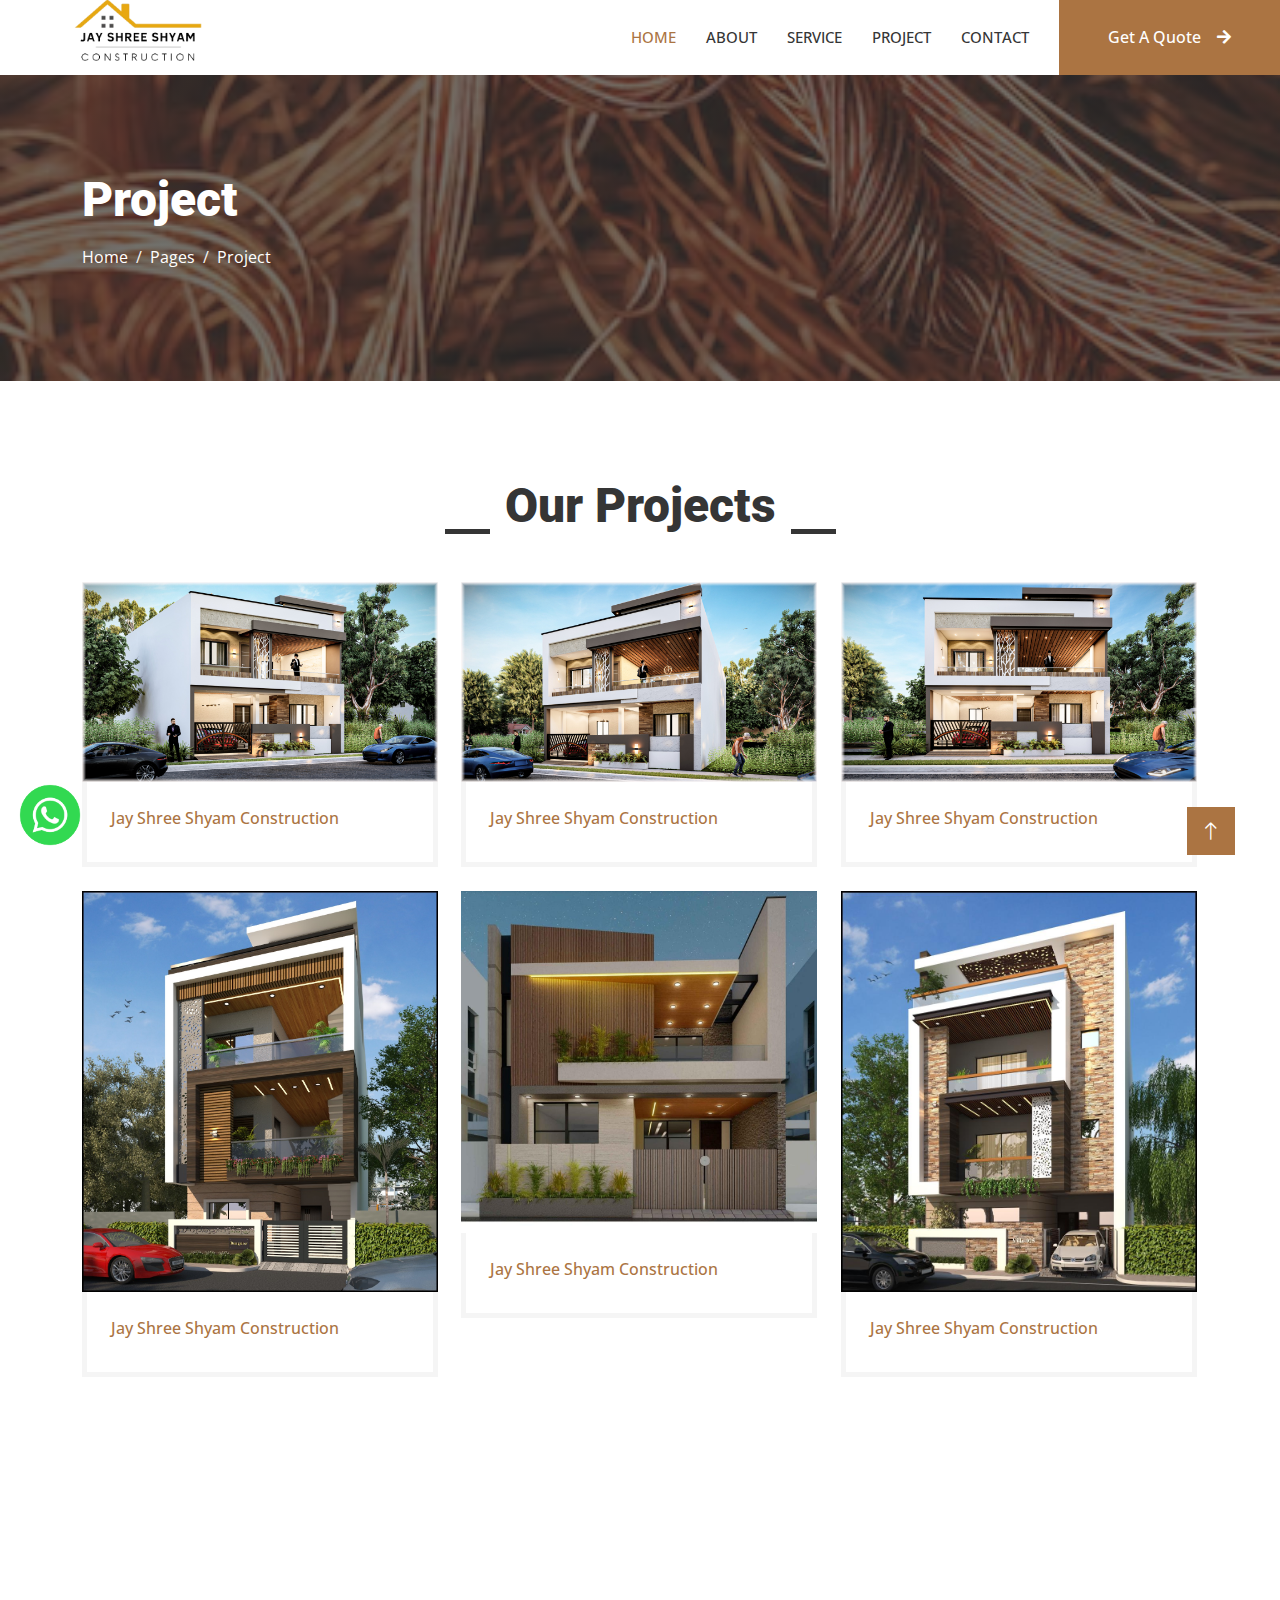
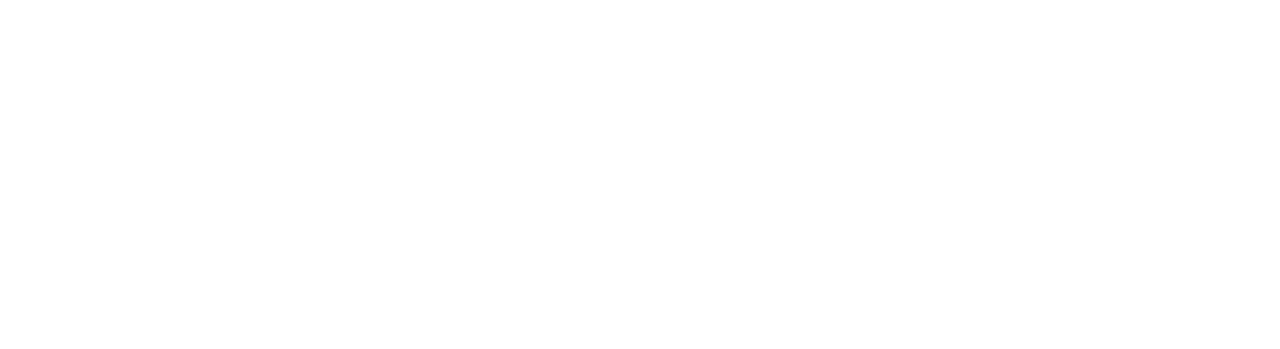
<file: project.html>
<!DOCTYPE html>
<html lang="en">

<head>
    <meta charset="utf-8">
    <title>Jay Shree Shyam Construction</title>

    <meta content="width=device-width, initial-scale=1.0" name="viewport">
    <meta content="" name="keywords">
    <meta content="" name="description">

    <!-- Favicon -->
    <link href="./Assets/feb.png" rel="icon">


    <!-- Google Web Fonts -->
    <link rel="preconnect" href="https://fonts.googleapis.com">
    <link rel="preconnect" href="https://fonts.gstatic.com" crossorigin>
    <link href="https://fonts.googleapis.com/css2?family=Open+Sans:wght@400;500&family=Roboto:wght@500;700;900&display=swap" rel="stylesheet"> 

    <!-- Icon Font Stylesheet -->
    <link href="https://cdnjs.cloudflare.com/ajax/libs/font-awesome/5.10.0/css/all.min.css" rel="stylesheet">
    <link href="https://cdn.jsdelivr.net/npm/bootstrap-icons@1.4.1/font/bootstrap-icons.css" rel="stylesheet">

    <!-- Libraries Stylesheet -->
    <link href="lib/animate/animate.min.css" rel="stylesheet">
    <link href="lib/owlcarousel/assets/owl.carousel.min.css" rel="stylesheet">
    <link href="lib/lightbox/css/lightbox.min.css" rel="stylesheet">

    <!-- Customized Bootstrap Stylesheet -->
    <link href="css/bootstrap.min.css" rel="stylesheet">

    <!-- Template Stylesheet -->
    <link href="css/style.css" rel="stylesheet">
</head>

<body>
    <a href="https://api.whatsapp.com/send?phone=919893866305&text=Hello%20" class="whatsapp">
        <img class="whatsapp" src="./Assets/vecteezy_whatsapp-logo-png-whatsapp-icon-png-whatsapp-transparent_18930748_651.png" alt="">
    </a>
    <!-- Spinner Start -->
    <div id="spinner" class="show bg-white position-fixed translate-middle w-100 vh-100 top-50 start-50 d-flex align-items-center justify-content-center">
        <div class="spinner-grow text-primary" style="width: 3rem; height: 3rem;" role="status">
            <span class="sr-only">Loading...</span>
        </div>
    </div>
    <!-- Spinner End -->


    <!-- Topbar Start -->
    <!-- <div class="container-fluid bg-light p-0">
        <div class="row gx-0 d-none d-lg-flex">
            <div class="col-lg-7 px-5 text-start">
                <div class="h-100 d-inline-flex align-items-center py-3 me-4">
                    <small class="fa fa-map-marker-alt text-primary me-2"></small>
                    <small>123 Street, New York, USA</small>
                </div>
                <div class="h-100 d-inline-flex align-items-center py-3">
                    <small class="far fa-clock text-primary me-2"></small>
                    <small>Mon - Fri : 09.00 AM - 09.00 PM</small>
                </div>
            </div>
            <div class="col-lg-5 px-5 text-end">
                <div class="h-100 d-inline-flex align-items-center py-3 me-4">
                    <small class="fa fa-phone-alt text-primary me-2"></small>
                    <small>+012 345 6789</small>
                </div>
                <div class="h-100 d-inline-flex align-items-center">
                    <a class="btn btn-sm-square bg-white text-primary me-1" href=""><i class="fab fa-facebook-f"></i></a>
                    <a class="btn btn-sm-square bg-white text-primary me-1" href=""><i class="fab fa-twitter"></i></a>
                    <a class="btn btn-sm-square bg-white text-primary me-1" href=""><i class="fab fa-linkedin-in"></i></a>
                    <a class="btn btn-sm-square bg-white text-primary me-0" href=""><i class="fab fa-instagram"></i></a>
                </div>
            </div>
        </div>
    </div> -->
    <!-- Topbar End -->


    <!-- Navbar Start -->
    <nav class="navbar navbar-expand-lg bg-white navbar-light sticky-top p-0">
        <a href="index.html" class="navbar-brand d-flex align-items-center px-4 px-lg-5">
            <!-- <h2 class="m-0 text-primary">Jay Shree Shyam Construction</h2> -->
            <img class="logo" src="./Assets/Orange_Minimalist_Real_Estate_Logo-removebg-preview.png" alt="">
        </a>
        <button type="button" class="navbar-toggler me-4" data-bs-toggle="collapse" data-bs-target="#navbarCollapse">
            <span class="navbar-toggler-icon"></span>
        </button>
        <div class="collapse navbar-collapse" id="navbarCollapse">
            <div class="navbar-nav ms-auto p-4 p-lg-0">
                <a href="index.html" class="nav-item nav-link active">Home</a>
                <a href="about.html" class="nav-item nav-link">About</a>
                <a href="service.html" class="nav-item nav-link">Service</a>
                <a href="project.html" class="nav-item nav-link">Project</a>
                <!-- <div class="nav-item dropdown">
                    <a href="#" class="nav-link dropdown-toggle" data-bs-toggle="dropdown">Pages</a>
                    <div class="dropdown-menu fade-up m-0">
                        <a href="feature.html" class="dropdown-item">Feature</a>
                        <a href="quote.html" class="dropdown-item">Free Quote</a>
                        <a href="team.html" class="dropdown-item">Our Team</a>
                        <a href="testimonial.html" class="dropdown-item">Testimonial</a>
                        <a href="404.html" class="dropdown-item">404 Page</a>
                    </div>
                </div> -->
                <a href="contact.html" class="nav-item nav-link">Contact</a>
            </div>
            <a href="https://api.whatsapp.com/send?phone=919893866305&text=Hello%20" class="btn btn-primary py-4 px-lg-5 d-none d-lg-block">Get A Quote<i class="fa fa-arrow-right ms-3"></i></a>
        </div>
    </nav>
    <!-- Navbar End -->


    <!-- Page Header Start -->
    <div class="container-fluid page-header py-5 mb-5">
        <div class="container py-5">
            <h1 class="display-3 text-white mb-3 animated slideInDown">Project</h1>
            <nav aria-label="breadcrumb animated slideInDown">
                <ol class="breadcrumb">
                    <li class="breadcrumb-item"><a class="text-white" href="#">Home</a></li>
                    <li class="breadcrumb-item"><a class="text-white" href="#">Pages</a></li>
                    <li class="breadcrumb-item text-white active" aria-current="page">Project</li>
                </ol>
            </nav>
        </div>
    </div>
    <!-- Page Header End -->


    <!-- Projects Start -->
    <div class="container-xxl py-5">
        <div class="container">
            <div class="section-title text-center">
                <h1 class="display-5 mb-5">Our Projects</h1>
            </div>
            
            <div class="row g-4 portfolio-container">
                <div class="col-lg-4 col-md-6 portfolio-item first wow fadeInUp" data-wow-delay="0.1s">
                    <div class="rounded overflow-hidden">
                        <div class="position-relative overflow-hidden">
                            <img class="img-fluid w-100" src="./Assets/a1 (1).jpeg" alt="">
                            <div class="portfolio-overlay">
                                <a class="btn btn-square btn-outline-light mx-1" href="./Assets/a1 (1).jpeg" data-lightbox="portfolio"><i class="fa fa-eye"></i></a>
                                <a class="btn btn-square btn-outline-light mx-1" href=""><i class="fa fa-link"></i></a>
                            </div>
                        </div>
                        <div class="border border-5 border-light border-top-0 p-4">
                            <p class="text-primary fw-medium mb-2">Jay Shree Shyam Construction</p>
                            <!-- <h5 class="lh-base mb-0">Wooden Furniture Manufacturing And Remodeling</a> -->
                        </div>
                    </div>
                </div>
                <div class="col-lg-4 col-md-6 portfolio-item second wow fadeInUp" data-wow-delay="0.3s">
                    <div class="rounded overflow-hidden">
                        <div class="position-relative overflow-hidden">
                            <img class="img-fluid w-100" src="./Assets/a1 (2).jpeg" alt="">
                            <div class="portfolio-overlay">
                                <a class="btn btn-square btn-outline-light mx-1" href="./Assets/a1 (2).jpeg" data-lightbox="portfolio"><i class="fa fa-eye"></i></a>
                                <a class="btn btn-square btn-outline-light mx-1" href=""><i class="fa fa-link"></i></a>
                            </div>
                        </div>
                        <div class="border border-5 border-light border-top-0 p-4">
                            <p class="text-primary fw-medium mb-2">Jay Shree Shyam Construction</p>
                            <!-- <h5 class="lh-base mb-0">Wooden Furniture Manufacturing And Remodeling</a> -->
                        </div>
                    </div>
                </div>
                <div class="col-lg-4 col-md-6 portfolio-item first wow fadeInUp" data-wow-delay="0.5s">
                    <div class="rounded overflow-hidden">
                        <div class="position-relative overflow-hidden">
                            <img class="img-fluid w-100" src="./Assets/a1 (3).jpeg" alt="">
                            <div class="portfolio-overlay">
                                <a class="btn btn-square btn-outline-light mx-1" href="./Assets/a1 (3).jpeg" data-lightbox="portfolio"><i class="fa fa-eye"></i></a>
                                <a class="btn btn-square btn-outline-light mx-1" href=""><i class="fa fa-link"></i></a>
                            </div>
                        </div>
                        <div class="border border-5 border-light border-top-0 p-4">
                            <p class="text-primary fw-medium mb-2">Jay Shree Shyam Construction</p>
                            <!-- <h5 class="lh-base mb-0">Wooden Furniture Manufacturing And Remodeling</a> -->
                        </div>
                    </div>
                </div>
                <div class="col-lg-4 col-md-6 portfolio-item second wow fadeInUp" data-wow-delay="0.1s">
                    <div class="rounded overflow-hidden">
                        <div class="position-relative overflow-hidden">
                            <img class="img-fluid w-100" src="./Assets/a2 (1).jpeg" alt="">
                            <div class="portfolio-overlay">
                                <a class="btn btn-square btn-outline-light mx-1" href="./Assets/a2 (1).jpeg" data-lightbox="portfolio"><i class="fa fa-eye"></i></a>
                                <a class="btn btn-square btn-outline-light mx-1" href=""><i class="fa fa-link"></i></a>
                            </div>
                        </div>
                        <div class="border border-5 border-light border-top-0 p-4">
                            <p class="text-primary fw-medium mb-2">Jay Shree Shyam Construction</p>
                            <!-- <h5 class="lh-base mb-0">Wooden Furniture Manufacturing And Remodeling</a> -->
                        </div>
                    </div>
                </div>
                <div class="col-lg-4 col-md-6 portfolio-item first wow fadeInUp" data-wow-delay="0.3s">
                    <div class="rounded overflow-hidden">
                        <div class="position-relative overflow-hidden">
                            <img class="img-fluid w-100" src="./Assets/a2 (2).jpeg" alt="">
                            <div class="portfolio-overlay">
                                <a class="btn btn-square btn-outline-light mx-1" href="./Assets/a2 (2).jpeg" data-lightbox="portfolio"><i class="fa fa-eye"></i></a>
                                <a class="btn btn-square btn-outline-light mx-1" href=""><i class="fa fa-link"></i></a>
                            </div>
                        </div>
                        <div class="border border-5 border-light border-top-0 p-4">
                            <p class="text-primary fw-medium mb-2">Jay Shree Shyam Construction</p>
                            <!-- <h5 class="lh-base mb-0">Wooden Furniture Manufacturing And Remodeling</a> -->
                        </div>
                    </div>
                </div>
                <div class="col-lg-4 col-md-6 portfolio-item second wow fadeInUp" data-wow-delay="0.5s">
                    <div class="rounded overflow-hidden">
                        <div class="position-relative overflow-hidden">
                            <img class="img-fluid w-100" src="./Assets/a2 (3).jpeg" alt="">
                            <div class="portfolio-overlay">
                                <a class="btn btn-square btn-outline-light mx-1" href="./Assets/a2 (3).jpeg" data-lightbox="portfolio"><i class="fa fa-eye"></i></a>
                                <a class="btn btn-square btn-outline-light mx-1" href=""><i class="fa fa-link"></i></a>
                            </div>
                        </div>
                        <div class="border border-5 border-light border-top-0 p-4">
                            <p class="text-primary fw-medium mb-2">Jay Shree Shyam Construction</p>
                            <!-- <h5 class="lh-base mb-0">Wooden Furniture Manufacturing And Remodeling</a> -->
                        </div>
                    </div>
                </div>
            </div>
        </div>
    </div>
    <!-- Projects End -->
        

    <!-- Footer Start -->
    <div class="container-fluid bg-dark text-light footer mt-5 pt-5 wow fadeIn" data-wow-delay="0.1s">
        <div class="container py-5">
            <div class="row g-5">
                <div class="col-lg-3 col-md-6">
                    <h4 class="text-light mb-4">Address</h4>
                    <!-- <p class="mb-2"><i class="fa fa-map-marker-alt me-3"></i>123 Street, New York, USA</p> -->
                    <p class="mb-2"><i class="fa fa-phone-alt me-3"></i>+91-9893866305</p>
                    <p class="mb-2"><i class="fa fa-envelope me-3"></i>jayshreeshyamconstrution@gmail.com</p>
                    <div class="d-flex pt-2">
                        <a class="btn btn-outline-light btn-social" href="https://www.instagram.com/jayshreeshyamconstructions/"><i class="fab fa-instagram"></i></a>
                        <a class="btn btn-outline-light btn-social" href="https://www.facebook.com/profile.php?id=61554674725828"><i class="fab fa-facebook-f"></i></a>
                        <a class="btn btn-outline-light btn-social" href=""><i class="fab fa-youtube"></i></a>
                        <a class="btn btn-outline-light btn-social" href=""><i class="fab fa-linkedin-in"></i></a>
                    </div>
                </div>
                <div class="col-lg-3 col-md-6">
                    <h4 class="text-light mb-4">Services</h4>
                    <a class="btn btn-link" href="">Residential Construction</a>
                    <a class="btn btn-link" href="">Bungalow Construction</a>
                    <a class="btn btn-link" href="">Material Supply</a>
                    <a class="btn btn-link" href="">Electrical Solutions</a>
                    <a class="btn btn-link" href="">Tap Fitting and Plumbing</a>
                    <a class="btn btn-link" href="">3D Elevation Design & Architectural Drafting</a>

                </div>
                <div class="col-lg-3 col-md-6">
                    <h4 class="text-light mb-4">Quick Links</h4>
                    <a class="btn btn-link" href="">About Us</a>
                    <a class="btn btn-link" href="">Contact Us</a>
                    <a class="btn btn-link" href="">Our Services</a>
                    <a class="btn btn-link" href="">Terms & Condition</a>
                    <a class="btn btn-link" href="">Support</a>
                </div>
                <div class="col-lg-3 col-md-6">
                    <h4 class="text-light mb-4">Newsletter</h4>
                    <p> Welcome to Jay Shree Shyam Construction – Your Trusted Partner in Construction Excellence!</p>
                    <div class="position-relative mx-auto" style="max-width: 400px;">
                        <input class="form-control border-0 w-100 py-3 ps-4 pe-5" type="text" placeholder="Your email">
                        <button type="button" class="btn btn-primary py-2 position-absolute top-0 end-0 mt-2 me-2">SignUp</button>
                    </div>
                </div>
            </div>
        </div>
        <div class="container">
            <div class="copyright">
                <div class="row">
                    <div class="col-md-6 text-center text-md-start mb-3 mb-md-0">
                        &copy; <a class="border-bottom" href="#"> Jay Shree Shyam Construction</a>, All Right Reserved.
                    </div>
                    <div class="col-md-6 text-center text-md-end">
                        <!--/*** This template is free as long as you keep the footer author’s credit link/attribution link/backlink. If you'd like to use the template without the footer author’s credit link/attribution link/backlink, you can purchase the Credit Removal License from "https://htmlcodex.com/credit-removal". Thank you for your support. ***/-->
                        Designed By <a class="border-bottom" href="https://defaultprops.com">Default Props</a>
                    </div>
                </div>
            </div>
        </div>
    </div>
    <!-- Footer End -->


    <!-- Back to Top -->
    <a href="#" class="btn btn-lg btn-primary btn-lg-square rounded-0 back-to-top"><i class="bi bi-arrow-up"></i></a>


    <!-- JavaScript Libraries -->
    <script src="https://code.jquery.com/jquery-3.4.1.min.js"></script>
    <script src="https://cdn.jsdelivr.net/npm/bootstrap@5.0.0/dist/js/bootstrap.bundle.min.js"></script>
    <script src="lib/wow/wow.min.js"></script>
    <script src="lib/easing/easing.min.js"></script>
    <script src="lib/waypoints/waypoints.min.js"></script>
    <script src="lib/counterup/counterup.min.js"></script>
    <script src="lib/owlcarousel/owl.carousel.min.js"></script>
    <script src="lib/isotope/isotope.pkgd.min.js"></script>
    <script src="lib/lightbox/js/lightbox.min.js"></script>

    <!-- Template Javascript -->
    <script src="js/main.js"></script>
</body>

</html>
</file>
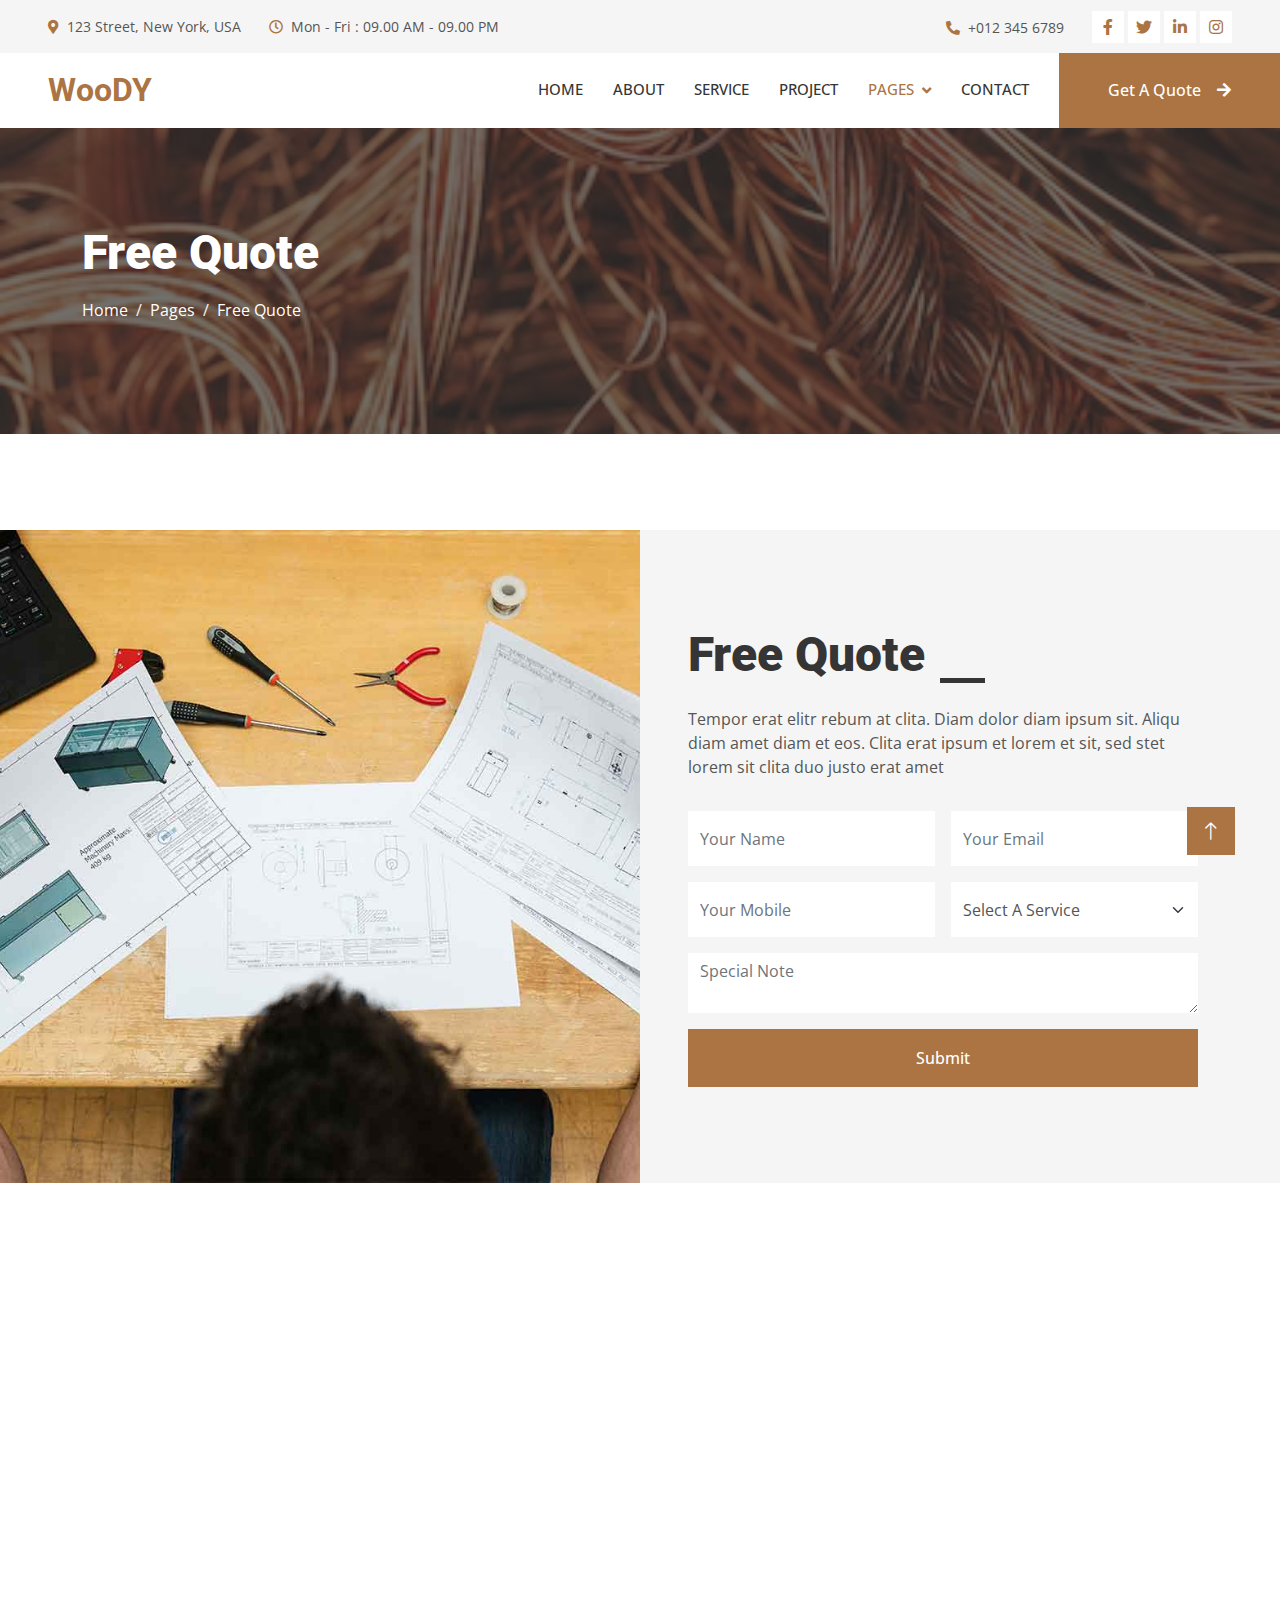
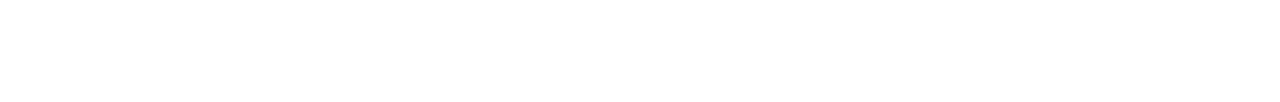
<file: quote.html>
<!DOCTYPE html>
<html lang="en">

<head>
    <meta charset="utf-8">
    <title>Woody - Carpenter Website Template</title>
    <meta content="width=device-width, initial-scale=1.0" name="viewport">
    <meta content="" name="keywords">
    <meta content="" name="description">

    <!-- Favicon -->
    <link href="img/favicon.ico" rel="icon">

    <!-- Google Web Fonts -->
    <link rel="preconnect" href="https://fonts.googleapis.com">
    <link rel="preconnect" href="https://fonts.gstatic.com" crossorigin>
    <link href="https://fonts.googleapis.com/css2?family=Open+Sans:wght@400;500&family=Roboto:wght@500;700;900&display=swap" rel="stylesheet"> 

    <!-- Icon Font Stylesheet -->
    <link href="https://cdnjs.cloudflare.com/ajax/libs/font-awesome/5.10.0/css/all.min.css" rel="stylesheet">
    <link href="https://cdn.jsdelivr.net/npm/bootstrap-icons@1.4.1/font/bootstrap-icons.css" rel="stylesheet">

    <!-- Libraries Stylesheet -->
    <link href="lib/animate/animate.min.css" rel="stylesheet">
    <link href="lib/owlcarousel/assets/owl.carousel.min.css" rel="stylesheet">
    <link href="lib/lightbox/css/lightbox.min.css" rel="stylesheet">

    <!-- Customized Bootstrap Stylesheet -->
    <link href="css/bootstrap.min.css" rel="stylesheet">

    <!-- Template Stylesheet -->
    <link href="css/style.css" rel="stylesheet">
</head>

<body>
    <!-- Spinner Start -->
    <div id="spinner" class="show bg-white position-fixed translate-middle w-100 vh-100 top-50 start-50 d-flex align-items-center justify-content-center">
        <div class="spinner-grow text-primary" style="width: 3rem; height: 3rem;" role="status">
            <span class="sr-only">Loading...</span>
        </div>
    </div>
    <!-- Spinner End -->


    <!-- Topbar Start -->
    <div class="container-fluid bg-light p-0">
        <div class="row gx-0 d-none d-lg-flex">
            <div class="col-lg-7 px-5 text-start">
                <div class="h-100 d-inline-flex align-items-center py-3 me-4">
                    <small class="fa fa-map-marker-alt text-primary me-2"></small>
                    <small>123 Street, New York, USA</small>
                </div>
                <div class="h-100 d-inline-flex align-items-center py-3">
                    <small class="far fa-clock text-primary me-2"></small>
                    <small>Mon - Fri : 09.00 AM - 09.00 PM</small>
                </div>
            </div>
            <div class="col-lg-5 px-5 text-end">
                <div class="h-100 d-inline-flex align-items-center py-3 me-4">
                    <small class="fa fa-phone-alt text-primary me-2"></small>
                    <small>+012 345 6789</small>
                </div>
                <div class="h-100 d-inline-flex align-items-center">
                    <a class="btn btn-sm-square bg-white text-primary me-1" href=""><i class="fab fa-facebook-f"></i></a>
                    <a class="btn btn-sm-square bg-white text-primary me-1" href=""><i class="fab fa-twitter"></i></a>
                    <a class="btn btn-sm-square bg-white text-primary me-1" href=""><i class="fab fa-linkedin-in"></i></a>
                    <a class="btn btn-sm-square bg-white text-primary me-0" href=""><i class="fab fa-instagram"></i></a>
                </div>
            </div>
        </div>
    </div>
    <!-- Topbar End -->


    <!-- Navbar Start -->
    <nav class="navbar navbar-expand-lg bg-white navbar-light sticky-top p-0">
        <a href="index.html" class="navbar-brand d-flex align-items-center px-4 px-lg-5">
            <h2 class="m-0 text-primary">WooDY</h2>
        </a>
        <button type="button" class="navbar-toggler me-4" data-bs-toggle="collapse" data-bs-target="#navbarCollapse">
            <span class="navbar-toggler-icon"></span>
        </button>
        <div class="collapse navbar-collapse" id="navbarCollapse">
            <div class="navbar-nav ms-auto p-4 p-lg-0">
                <a href="index.html" class="nav-item nav-link">Home</a>
                <a href="about.html" class="nav-item nav-link">About</a>
                <a href="service.html" class="nav-item nav-link">Service</a>
                <a href="project.html" class="nav-item nav-link">Project</a>
                <div class="nav-item dropdown">
                    <a href="#" class="nav-link dropdown-toggle active" data-bs-toggle="dropdown">Pages</a>
                    <div class="dropdown-menu fade-up m-0">
                        <a href="feature.html" class="dropdown-item">Feature</a>
                        <a href="quote.html" class="dropdown-item active">Free Quote</a>
                        <a href="team.html" class="dropdown-item">Our Team</a>
                        <a href="testimonial.html" class="dropdown-item">Testimonial</a>
                        <a href="404.html" class="dropdown-item">404 Page</a>
                    </div>
                </div>
                <a href="contact.html" class="nav-item nav-link">Contact</a>
            </div>
            <a href="" class="btn btn-primary py-4 px-lg-5 d-none d-lg-block">Get A Quote<i class="fa fa-arrow-right ms-3"></i></a>
        </div>
    </nav>
    <!-- Navbar End -->


    <!-- Page Header Start -->
    <div class="container-fluid page-header py-5 mb-5">
        <div class="container py-5">
            <h1 class="display-3 text-white mb-3 animated slideInDown">Free Quote</h1>
            <nav aria-label="breadcrumb animated slideInDown">
                <ol class="breadcrumb">
                    <li class="breadcrumb-item"><a class="text-white" href="#">Home</a></li>
                    <li class="breadcrumb-item"><a class="text-white" href="#">Pages</a></li>
                    <li class="breadcrumb-item text-white active" aria-current="page">Free Quote</li>
                </ol>
            </nav>
        </div>
    </div>
    <!-- Page Header End -->


    <!-- Quote Start -->
    <div class="container-fluid bg-light overflow-hidden px-lg-0" style="margin: 6rem 0;">
        <div class="container quote px-lg-0">
            <div class="row g-0 mx-lg-0">
                <div class="col-lg-6 ps-lg-0" style="min-height: 400px;">
                    <div class="position-relative h-100">
                        <img class="position-absolute img-fluid w-100 h-100" src="img/quote.jpg" style="object-fit: cover;" alt="">
                    </div>
                </div>
                <div class="col-lg-6 quote-text py-5 wow fadeIn" data-wow-delay="0.5s">
                    <div class="p-lg-5 pe-lg-0">
                        <div class="section-title text-start">
                            <h1 class="display-5 mb-4">Free Quote</h1>
                        </div>
                        <p class="mb-4 pb-2">Tempor erat elitr rebum at clita. Diam dolor diam ipsum sit. Aliqu diam amet diam et eos. Clita erat ipsum et lorem et sit, sed stet lorem sit clita duo justo erat amet</p>
                        <form>
                            <div class="row g-3">
                                <div class="col-12 col-sm-6">
                                    <input type="text" class="form-control border-0" placeholder="Your Name" style="height: 55px;">
                                </div>
                                <div class="col-12 col-sm-6">
                                    <input type="email" class="form-control border-0" placeholder="Your Email" style="height: 55px;">
                                </div>
                                <div class="col-12 col-sm-6">
                                    <input type="text" class="form-control border-0" placeholder="Your Mobile" style="height: 55px;">
                                </div>
                                <div class="col-12 col-sm-6">
                                    <select class="form-select border-0" style="height: 55px;">
                                        <option selected>Select A Service</option>
                                        <option value="1">Service 1</option>
                                        <option value="2">Service 2</option>
                                        <option value="3">Service 3</option>
                                    </select>
                                </div>
                                <div class="col-12">
                                    <textarea class="form-control border-0" placeholder="Special Note"></textarea>
                                </div>
                                <div class="col-12">
                                    <button class="btn btn-primary w-100 py-3" type="submit">Submit</button>
                                </div>
                            </div>
                        </form>
                    </div>
                </div>
            </div>
        </div>
    </div>
    <!-- Quote End -->
        

    <!-- Footer Start -->
    <div class="container-fluid bg-dark text-light footer mt-5 pt-5 wow fadeIn" data-wow-delay="0.1s">
        <div class="container py-5">
            <div class="row g-5">
                <div class="col-lg-3 col-md-6">
                    <h4 class="text-light mb-4">Address</h4>
                    <p class="mb-2"><i class="fa fa-map-marker-alt me-3"></i>123 Street, New York, USA</p>
                    <p class="mb-2"><i class="fa fa-phone-alt me-3"></i>+012 345 67890</p>
                    <p class="mb-2"><i class="fa fa-envelope me-3"></i>info@example.com</p>
                    <div class="d-flex pt-2">
                        <a class="btn btn-outline-light btn-social" href=""><i class="fab fa-twitter"></i></a>
                        <a class="btn btn-outline-light btn-social" href=""><i class="fab fa-facebook-f"></i></a>
                        <a class="btn btn-outline-light btn-social" href=""><i class="fab fa-youtube"></i></a>
                        <a class="btn btn-outline-light btn-social" href=""><i class="fab fa-linkedin-in"></i></a>
                    </div>
                </div>
                <div class="col-lg-3 col-md-6">
                    <h4 class="text-light mb-4">Services</h4>
                    <a class="btn btn-link" href="">General Carpentry</a>
                    <a class="btn btn-link" href="">Furniture Remodeling</a>
                    <a class="btn btn-link" href="">Wooden Floor</a>
                    <a class="btn btn-link" href="">Wooden Furniture</a>
                    <a class="btn btn-link" href="">Custom Carpentry</a>
                </div>
                <div class="col-lg-3 col-md-6">
                    <h4 class="text-light mb-4">Quick Links</h4>
                    <a class="btn btn-link" href="">About Us</a>
                    <a class="btn btn-link" href="">Contact Us</a>
                    <a class="btn btn-link" href="">Our Services</a>
                    <a class="btn btn-link" href="">Terms & Condition</a>
                    <a class="btn btn-link" href="">Support</a>
                </div>
                <div class="col-lg-3 col-md-6">
                    <h4 class="text-light mb-4">Newsletter</h4>
                    <p>Dolor amet sit justo amet elitr clita ipsum elitr est.</p>
                    <div class="position-relative mx-auto" style="max-width: 400px;">
                        <input class="form-control border-0 w-100 py-3 ps-4 pe-5" type="text" placeholder="Your email">
                        <button type="button" class="btn btn-primary py-2 position-absolute top-0 end-0 mt-2 me-2">SignUp</button>
                    </div>
                </div>
            </div>
        </div>
        <div class="container">
            <div class="copyright">
                <div class="row">
                    <div class="col-md-6 text-center text-md-start mb-3 mb-md-0">
                        &copy; <a class="border-bottom" href="#">Your Site Name</a>, All Right Reserved.
                    </div>
                    <div class="col-md-6 text-center text-md-end">
                        <!--/*** This template is free as long as you keep the footer author’s credit link/attribution link/backlink. If you'd like to use the template without the footer author’s credit link/attribution link/backlink, you can purchase the Credit Removal License from "https://htmlcodex.com/credit-removal". Thank you for your support. ***/-->
                        Designed By <a class="border-bottom" href="https://htmlcodex.com">HTML Codex</a>
                    </div>
                </div>
            </div>
        </div>
    </div>
    <!-- Footer End -->


    <!-- Back to Top -->
    <a href="#" class="btn btn-lg btn-primary btn-lg-square rounded-0 back-to-top"><i class="bi bi-arrow-up"></i></a>


    <!-- JavaScript Libraries -->
    <script src="https://code.jquery.com/jquery-3.4.1.min.js"></script>
    <script src="https://cdn.jsdelivr.net/npm/bootstrap@5.0.0/dist/js/bootstrap.bundle.min.js"></script>
    <script src="lib/wow/wow.min.js"></script>
    <script src="lib/easing/easing.min.js"></script>
    <script src="lib/waypoints/waypoints.min.js"></script>
    <script src="lib/counterup/counterup.min.js"></script>
    <script src="lib/owlcarousel/owl.carousel.min.js"></script>
    <script src="lib/isotope/isotope.pkgd.min.js"></script>
    <script src="lib/lightbox/js/lightbox.min.js"></script>

    <!-- Template Javascript -->
    <script src="js/main.js"></script>
</body>

</html>
</file>
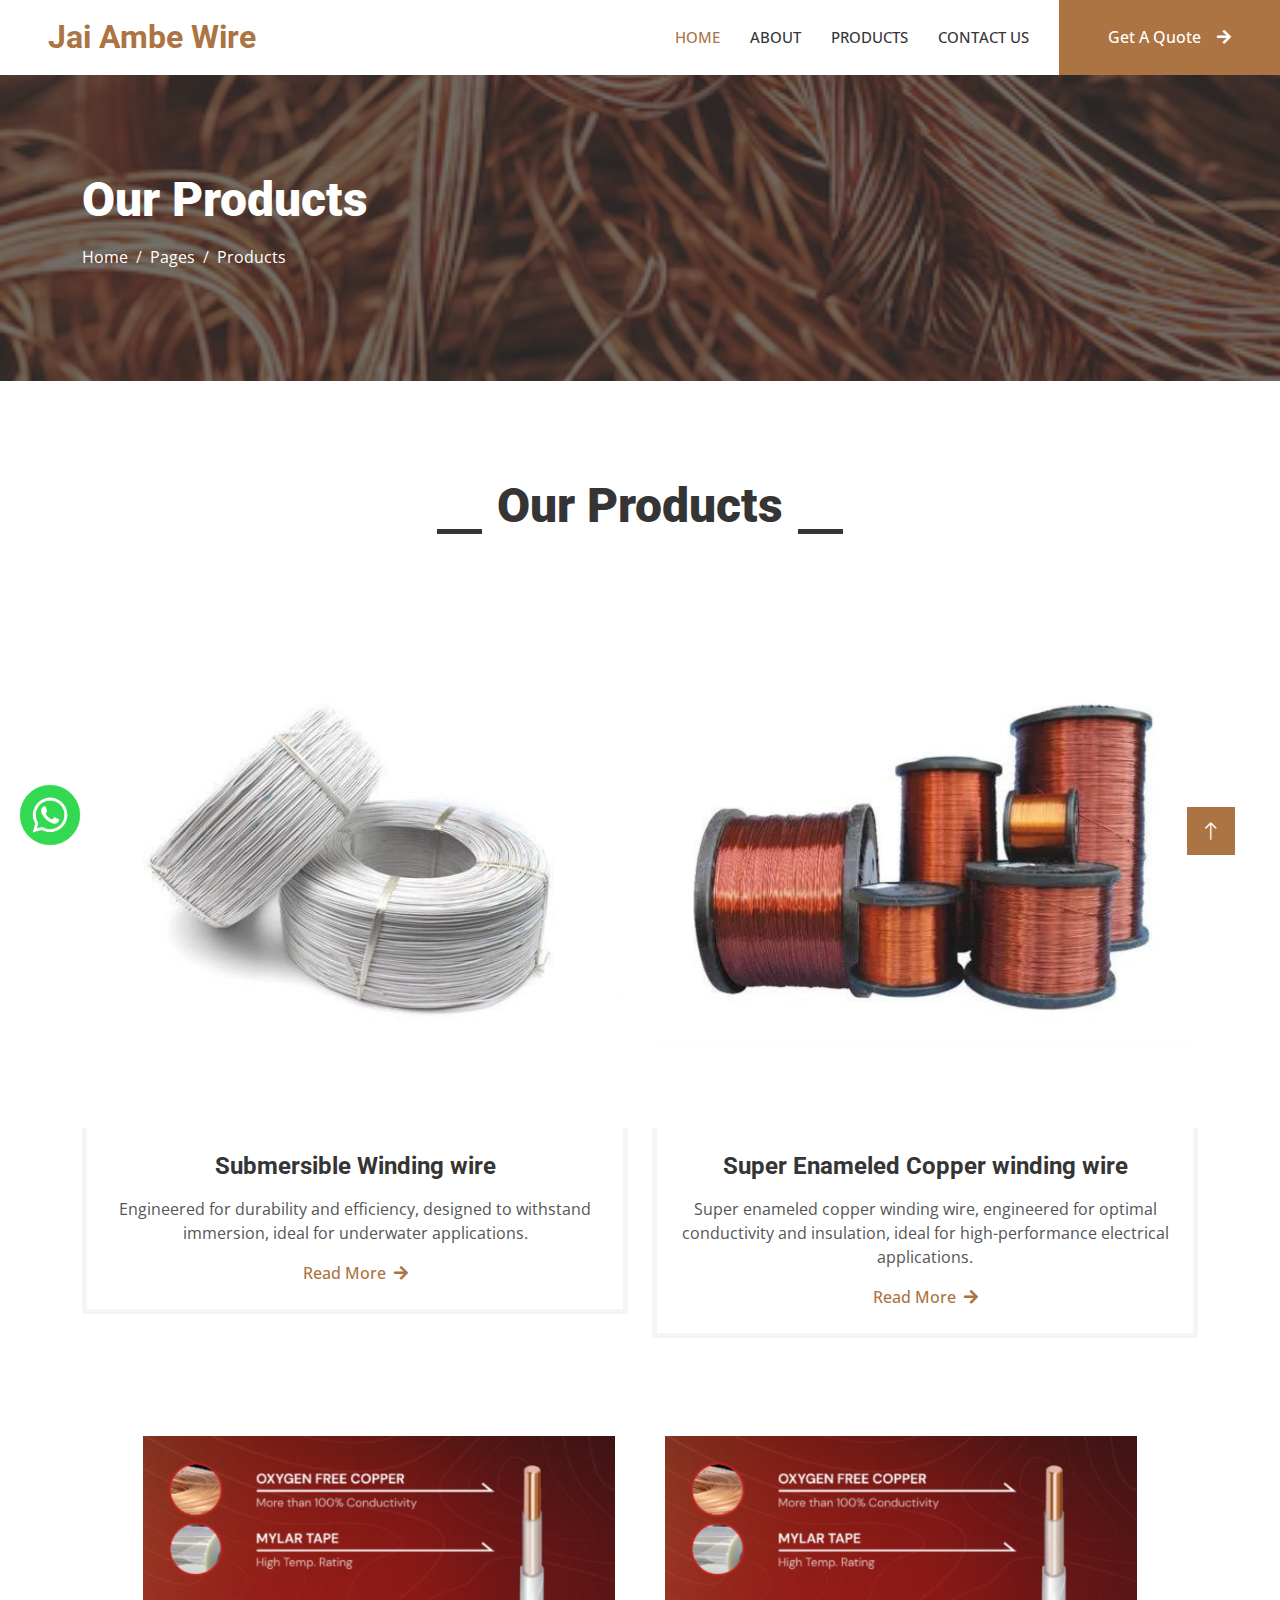
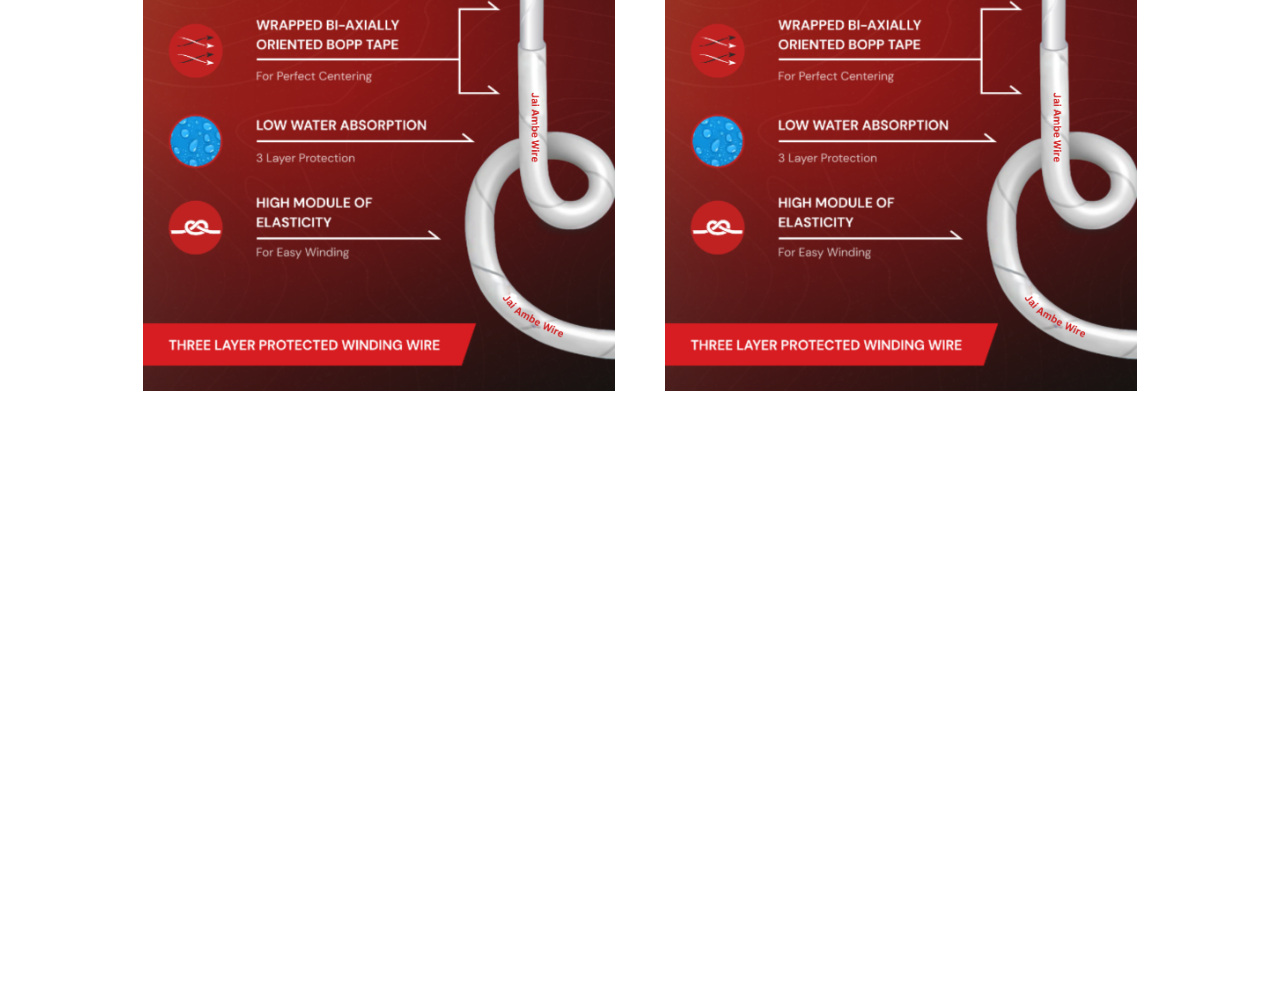
<file: service.html>
<!DOCTYPE html>
<html lang="en">

<head>
    <meta charset="utf-8">
    <title>Jay Shree Shyam Construction</title>

    <meta content="width=device-width, initial-scale=1.0" name="viewport">
    <meta content="" name="keywords">
    <meta content="" name="description">

    <!-- Favicon -->
    <link href="./Assets/feb.png" rel="icon">


    <!-- Google Web Fonts -->
    <link rel="preconnect" href="https://fonts.googleapis.com">
    <link rel="preconnect" href="https://fonts.gstatic.com" crossorigin>
    <link href="https://fonts.googleapis.com/css2?family=Open+Sans:wght@400;500&family=Roboto:wght@500;700;900&display=swap" rel="stylesheet"> 

    <!-- Icon Font Stylesheet -->
    <link href="https://cdnjs.cloudflare.com/ajax/libs/font-awesome/5.10.0/css/all.min.css" rel="stylesheet">
    <link href="https://cdn.jsdelivr.net/npm/bootstrap-icons@1.4.1/font/bootstrap-icons.css" rel="stylesheet">

    <!-- Libraries Stylesheet -->
    <link href="lib/animate/animate.min.css" rel="stylesheet">
    <link href="lib/owlcarousel/assets/owl.carousel.min.css" rel="stylesheet">
    <link href="lib/lightbox/css/lightbox.min.css" rel="stylesheet">

    <!-- Customized Bootstrap Stylesheet -->
    <link href="css/bootstrap.min.css" rel="stylesheet">

    <!-- Template Stylesheet -->
    <link href="css/style.css" rel="stylesheet">
</head>

<body>
    <a href="https://api.whatsapp.com/send?phone=919893866305&text=Hello%20" class="whatsapp">
        <img class="whatsapp" src="./Assets/vecteezy_whatsapp-logo-png-whatsapp-icon-png-whatsapp-transparent_18930748_651.png" alt="">
    </a>
    <!-- Spinner Start -->
    <div id="spinner" class="show bg-white position-fixed translate-middle w-100 vh-100 top-50 start-50 d-flex align-items-center justify-content-center">
        <div class="spinner-grow text-primary" style="width: 3rem; height: 3rem;" role="status">
            <span class="sr-only">Loading...</span>
        </div>
    </div>
    <!-- Spinner End -->
  <!-- Navbar Start -->
  <nav class="navbar navbar-expand-lg bg-white navbar-light sticky-top p-0">
    <a href="index.html" class="navbar-brand d-flex align-items-center px-4 px-lg-5">
        <h2 class="m-0 text-primary">Jai Ambe Wire</h2>
        <!-- <img class="logo" src="./Assets/Orange_Minimalist_Real_Estate_Logo-removebg-preview.png" alt=""> -->
    </a>
    <button type="button" class="navbar-toggler me-4" data-bs-toggle="collapse" data-bs-target="#navbarCollapse">
        <span class="navbar-toggler-icon"></span>
    </button>
    <div class="collapse navbar-collapse" id="navbarCollapse">
        <div class="navbar-nav ms-auto p-4 p-lg-0">
            <a href="index.html" class="nav-item nav-link active">Home</a>
            <a href="about.html" class="nav-item nav-link">About</a>
            <a href="service.html" class="nav-item nav-link">Products</a>
            <!-- <a href="project.html" class="nav-item nav-link">Contact Us</a> -->
            <!-- <div class="nav-item dropdown">
                <a href="#" class="nav-link dropdown-toggle" data-bs-toggle="dropdown">Pages</a>
                <div class="dropdown-menu fade-up m-0">
                    <a href="feature.html" class="dropdown-item">Feature</a>
                    <a href="quote.html" class="dropdown-item">Free Quote</a>
                    <a href="team.html" class="dropdown-item">Our Team</a>
                    <a href="testimonial.html" class="dropdown-item">Testimonial</a>
                    <a href="404.html" class="dropdown-item">404 Page</a>
                </div>
            </div> -->
            <a href="contact.html" class="nav-item nav-link">Contact Us</a>
        </div>
        <a href="https://api.whatsapp.com/send?phone=919893866305&text=Hello%20" class="btn btn-primary py-4 px-lg-5 d-none d-lg-block">Get A Quote<i class="fa fa-arrow-right ms-3"></i></a>
    </div>
</nav>
<!-- Navbar End -->


    <!-- Page Header Start -->
    <div class="container-fluid page-header py-5 mb-5">
        <div class="container py-5">
            <h1 class="display-3 text-white mb-3 animated slideInDown">Our Products</h1>
            <nav aria-label="breadcrumb animated slideInDown">
                <ol class="breadcrumb">
                    <li class="breadcrumb-item"><a class="text-white" href="#">Home</a></li>
                    <li class="breadcrumb-item"><a class="text-white" href="#">Pages</a></li>
                    <li class="breadcrumb-item text-white active" aria-current="page">Products</li>
                </ol>
            </nav>
        </div>
    </div>
    <!-- Page Header End -->


       <!-- Service Start -->
       <div class="container-xxl py-5">
        <div class="container">
            <div class="section-title text-center">
                <h1 class="display-5 mb-5">Our Products</h1>
            </div>
            <div class="row g-4">
                <div class="col-md-6 col-lg-6 wow fadeInUp" data-wow-delay="0.1s">
                    <div class="service-item">
                        <div class="overflow-hidden">
                            <img class="img-fluid" src="./Assets/1.png" alt="">
                        </div>
                        <div class="p-4 text-center border border-5 border-light border-top-0">
                            <h4 class="mb-3">Submersible Winding wire</h4>
                            <p>Engineered for durability and efficiency, designed to withstand immersion, ideal for underwater applications.</p>
                            <a class="fw-medium" href="https://api.whatsapp.com/send?phone=919893866305&text=Hello%2C%20I%20want%20Residential%20Construction%20Servies">Read More<i class="fa fa-arrow-right ms-2"></i></a>
                        </div>
                    </div>
                </div>
                <div class="col-md-6 col-lg-6 wow fadeInUp" data-wow-delay="0.3s">
                    <div class="service-item">
                        <div class="overflow-hidden">
                            <img class="img-fluid" src="./Assets/2.png" alt="">
                        </div>
                        <div class="p-4 text-center border border-5 border-light border-top-0">
                            <h4 class="mb-3">Super Enameled Copper winding wire</h4>
                            <p>Super enameled copper winding wire, engineered for optimal conductivity and insulation, ideal for high-performance electrical applications.</p>
                            <a class="fw-medium" href="https://api.whatsapp.com/send?phone=919893866305&text=Hello%2C%20I%20want%20Bungalow%20Construction%20Servies">Read More<i class="fa fa-arrow-right ms-2"></i></a>
                        </div>
                    </div>
                </div>
      
            </div>
        </div>
    </div>
    <!-- Service End -->
    
    <div class="newimgs">
        <img src="./Assets/Your paragraph text.png" alt="">
        <img src="./Assets/Your paragraph text.png" alt="">

    
    </div>


    <!-- Quote Start -->
    <!-- <div class="container-fluid bg-light overflow-hidden my-5 px-lg-0">
        <div class="container quote px-lg-0">
            <div class="row g-0 mx-lg-0">
                <div class="col-lg-6 ps-lg-0" style="min-height: 400px;">
                    <div class="position-relative h-100">
                        <img class="position-absolute img-fluid w-100 h-100" src="img/quote.jpg" style="object-fit: cover;" alt="">
                    </div>
                </div>
                <div class="col-lg-6 quote-text py-5 wow fadeIn" data-wow-delay="0.5s">
                    <div class="p-lg-5 pe-lg-0">
                        <div class="section-title text-start">
                            <h1 class="display-5 mb-4">Free Quote</h1>
                        </div>
                        <p class="mb-4 pb-2">Tempor erat elitr rebum at clita. Diam dolor diam ipsum sit. Aliqu diam amet diam et eos. Clita erat ipsum et lorem et sit, sed stet lorem sit clita duo justo erat amet</p>
                        <form>
                            <div class="row g-3">
                                <div class="col-12 col-sm-6">
                                    <input type="text" class="form-control border-0" placeholder="Your Name" style="height: 55px;">
                                </div>
                                <div class="col-12 col-sm-6">
                                    <input type="email" class="form-control border-0" placeholder="Your Email" style="height: 55px;">
                                </div>
                                <div class="col-12 col-sm-6">
                                    <input type="text" class="form-control border-0" placeholder="Your Mobile" style="height: 55px;">
                                </div>
                                <div class="col-12 col-sm-6">
                                    <select class="form-select border-0" style="height: 55px;">
                                        <option selected>Select A Service</option>
                                        <option value="1">Service 1</option>
                                        <option value="2">Service 2</option>
                                        <option value="3">Service 3</option>
                                    </select>
                                </div>
                                <div class="col-12">
                                    <textarea class="form-control border-0" placeholder="Special Note"></textarea>
                                </div>
                                <div class="col-12">
                                    <button class="btn btn-primary w-100 py-3" type="submit">Submit</button>
                                </div>
                            </div>
                        </form>
                    </div>
                </div>
            </div>
        </div>
    </div> -->
    <!-- Quote End -->


       <!-- Footer Start -->
       <div class="container-fluid bg-dark text-light footer mt-5 pt-5 wow fadeIn" data-wow-delay="0.1s">
        <div class="container py-5">
            <div class="row g-5">
                <div class="col-lg-3 col-md-6">
                    <h4 class="text-light mb-4">Address</h4>
                    <p class="mb-2"><i class="fa fa-map-marker-alt me-3"></i>14/A Beeta Industrial Park, Gram Jhakya, Sanwer Road, Indore</p>
                    <p class="mb-2"><i class="fa fa-phone-alt me-3"></i>+91-9406682997</p>
                    <p class="mb-2"><i class="fa fa-phone-alt me-3"></i>+91-9893866305</p>

                    <p class="mb-2"><i class="fa fa-envelope me-3"></i>jaiambewire8490@gmail.com </p>
                    <div class="d-flex pt-2">
                                                <a class="btn btn-outline-light btn-social" href="https://www.instagram.com/jai_ambe_wire?igsh=ZnBzYmYzdjJkdGQ0"><i class="fab fa-instagram"></i></a>

                        <a class="btn btn-outline-light btn-social" href=""><i class="fab fa-facebook-f"></i></a>
                        <a class="btn btn-outline-light btn-social" href=""><i class="fab fa-youtube"></i></a>
                        <a class="btn btn-outline-light btn-social" href=""><i class="fab fa-linkedin-in"></i></a>
                    </div>
                </div>
                <div class="col-lg-3 col-md-6">
                    <h4 class="text-light mb-4">Services</h4>
                    <a class="btn btn-link" href="">Submersible Winding wire</a>
                    <a class="btn btn-link" href="">Super Enameled Copper winding wire</a>
            

                </div>
                <div class="col-lg-3 col-md-6">
                    <h4 class="text-light mb-4">Quick Links</h4>
                    <a class="btn btn-link" href="">About Us</a>
                    <a class="btn btn-link" href="">Contact Us</a>
                    <a class="btn btn-link" href="">Our Services</a>
                    <a class="btn btn-link" href="">Terms & Condition</a>
                    <a class="btn btn-link" href="">Support</a>
                </div>
                <div class="col-lg-3 col-md-6">
                    <h4 class="text-light mb-4">Newsletter</h4>
                    <p> Welcome to Jai Ambe Wire – Your Trusted Partner in Wire Industry!</p>
                    <div class="position-relative mx-auto" style="max-width: 400px;">
                        <input class="form-control border-0 w-100 py-3 ps-4 pe-5" type="text" placeholder="Your email">
                        <button type="button" class="btn btn-primary py-2 position-absolute top-0 end-0 mt-2 me-2">SignUp</button>
                    </div>
                </div>
            </div>
        </div>
        <div class="container">
            <div class="copyright">
                <div class="row">
                    <div class="col-md-6 text-center text-md-start mb-3 mb-md-0">
                        &copy; <a class="border-bottom" href="#"> Jai Ambe Wire</a>, All Right Reserved.
                    </div>
                    <div class="col-md-6 text-center text-md-end">
                        <!--/*** This template is free as long as you keep the footer author’s credit link/attribution link/backlink. If you'd like to use the template without the footer author’s credit link/attribution link/backlink, you can purchase the Credit Removal License from "https://htmlcodex.com/credit-removal". Thank you for your support. ***/-->
                        Designed By <a class="border-bottom" href="https://defaultprops.com">Default Props</a>
                    </div>
                </div>
            </div>
        </div>
    </div>
    <!-- Footer End -->
        

 


    <!-- Back to Top -->
    <a href="#" class="btn btn-lg btn-primary btn-lg-square rounded-0 back-to-top"><i class="bi bi-arrow-up"></i></a>


    <!-- JavaScript Libraries -->
    <script src="https://code.jquery.com/jquery-3.4.1.min.js"></script>
    <script src="https://cdn.jsdelivr.net/npm/bootstrap@5.0.0/dist/js/bootstrap.bundle.min.js"></script>
    <script src="lib/wow/wow.min.js"></script>
    <script src="lib/easing/easing.min.js"></script>
    <script src="lib/waypoints/waypoints.min.js"></script>
    <script src="lib/counterup/counterup.min.js"></script>
    <script src="lib/owlcarousel/owl.carousel.min.js"></script>
    <script src="lib/isotope/isotope.pkgd.min.js"></script>
    <script src="lib/lightbox/js/lightbox.min.js"></script>

    <!-- Template Javascript -->
    <script src="js/main.js"></script>
</body>

</html>
</file>
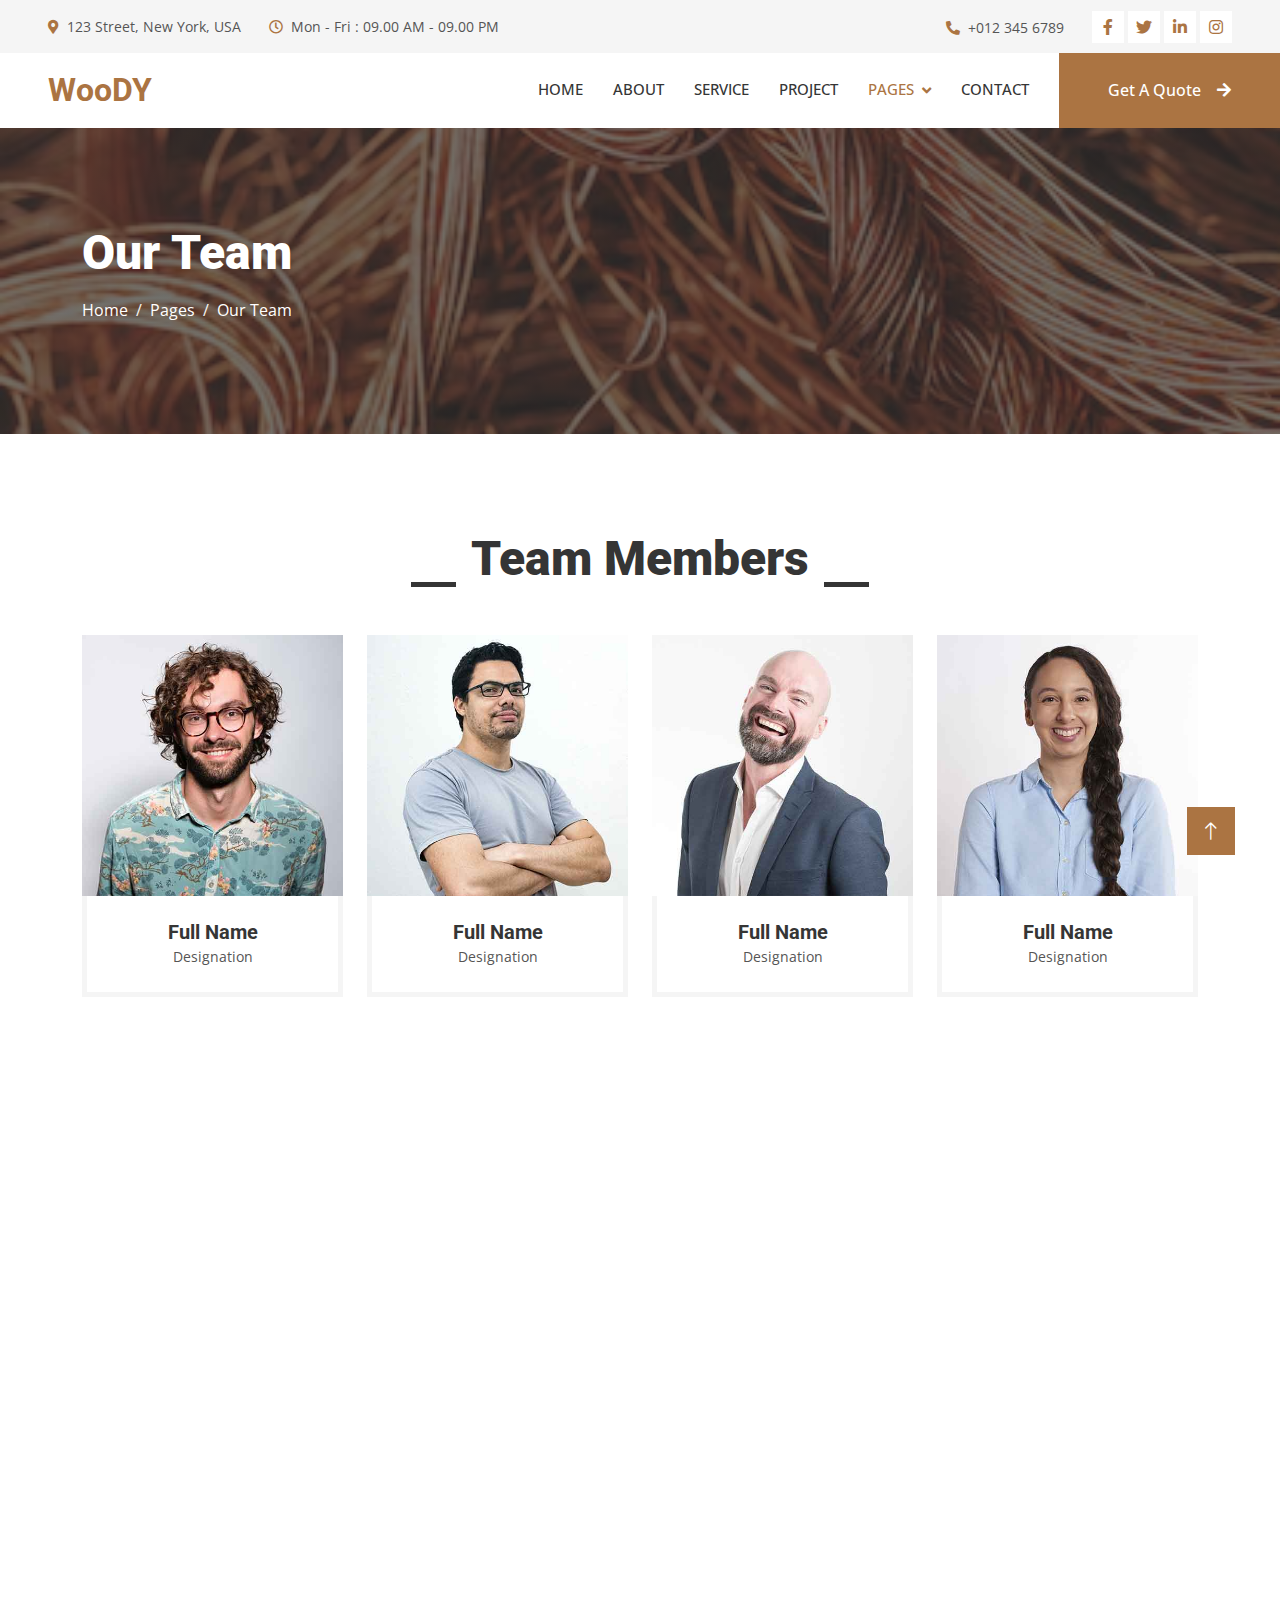
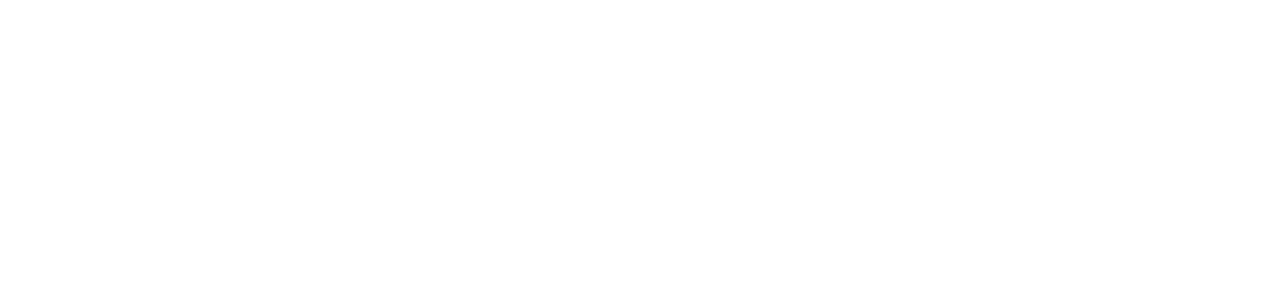
<file: team.html>
<!DOCTYPE html>
<html lang="en">

<head>
    <meta charset="utf-8">
    <title>Woody - Carpenter Website Template</title>
    <meta content="width=device-width, initial-scale=1.0" name="viewport">
    <meta content="" name="keywords">
    <meta content="" name="description">

    <!-- Favicon -->
    <link href="./Assets/feb.png" rel="icon">


    <!-- Google Web Fonts -->
    <link rel="preconnect" href="https://fonts.googleapis.com">
    <link rel="preconnect" href="https://fonts.gstatic.com" crossorigin>
    <link href="https://fonts.googleapis.com/css2?family=Open+Sans:wght@400;500&family=Roboto:wght@500;700;900&display=swap" rel="stylesheet"> 

    <!-- Icon Font Stylesheet -->
    <link href="https://cdnjs.cloudflare.com/ajax/libs/font-awesome/5.10.0/css/all.min.css" rel="stylesheet">
    <link href="https://cdn.jsdelivr.net/npm/bootstrap-icons@1.4.1/font/bootstrap-icons.css" rel="stylesheet">

    <!-- Libraries Stylesheet -->
    <link href="lib/animate/animate.min.css" rel="stylesheet">
    <link href="lib/owlcarousel/assets/owl.carousel.min.css" rel="stylesheet">
    <link href="lib/lightbox/css/lightbox.min.css" rel="stylesheet">

    <!-- Customized Bootstrap Stylesheet -->
    <link href="css/bootstrap.min.css" rel="stylesheet">

    <!-- Template Stylesheet -->
    <link href="css/style.css" rel="stylesheet">
</head>

<body>
    <!-- Spinner Start -->
    <div id="spinner" class="show bg-white position-fixed translate-middle w-100 vh-100 top-50 start-50 d-flex align-items-center justify-content-center">
        <div class="spinner-grow text-primary" style="width: 3rem; height: 3rem;" role="status">
            <span class="sr-only">Loading...</span>
        </div>
    </div>
    <!-- Spinner End -->


    <!-- Topbar Start -->
    <div class="container-fluid bg-light p-0">
        <div class="row gx-0 d-none d-lg-flex">
            <div class="col-lg-7 px-5 text-start">
                <div class="h-100 d-inline-flex align-items-center py-3 me-4">
                    <small class="fa fa-map-marker-alt text-primary me-2"></small>
                    <small>123 Street, New York, USA</small>
                </div>
                <div class="h-100 d-inline-flex align-items-center py-3">
                    <small class="far fa-clock text-primary me-2"></small>
                    <small>Mon - Fri : 09.00 AM - 09.00 PM</small>
                </div>
            </div>
            <div class="col-lg-5 px-5 text-end">
                <div class="h-100 d-inline-flex align-items-center py-3 me-4">
                    <small class="fa fa-phone-alt text-primary me-2"></small>
                    <small>+012 345 6789</small>
                </div>
                <div class="h-100 d-inline-flex align-items-center">
                    <a class="btn btn-sm-square bg-white text-primary me-1" href=""><i class="fab fa-facebook-f"></i></a>
                    <a class="btn btn-sm-square bg-white text-primary me-1" href=""><i class="fab fa-twitter"></i></a>
                    <a class="btn btn-sm-square bg-white text-primary me-1" href=""><i class="fab fa-linkedin-in"></i></a>
                    <a class="btn btn-sm-square bg-white text-primary me-0" href=""><i class="fab fa-instagram"></i></a>
                </div>
            </div>
        </div>
    </div>
    <!-- Topbar End -->


    <!-- Navbar Start -->
    <nav class="navbar navbar-expand-lg bg-white navbar-light sticky-top p-0">
        <a href="index.html" class="navbar-brand d-flex align-items-center px-4 px-lg-5">
            <h2 class="m-0 text-primary">WooDY</h2>
        </a>
        <button type="button" class="navbar-toggler me-4" data-bs-toggle="collapse" data-bs-target="#navbarCollapse">
            <span class="navbar-toggler-icon"></span>
        </button>
        <div class="collapse navbar-collapse" id="navbarCollapse">
            <div class="navbar-nav ms-auto p-4 p-lg-0">
                <a href="index.html" class="nav-item nav-link">Home</a>
                <a href="about.html" class="nav-item nav-link">About</a>
                <a href="service.html" class="nav-item nav-link">Service</a>
                <a href="project.html" class="nav-item nav-link">Project</a>
                <div class="nav-item dropdown">
                    <a href="#" class="nav-link dropdown-toggle active" data-bs-toggle="dropdown">Pages</a>
                    <div class="dropdown-menu fade-up m-0">
                        <a href="feature.html" class="dropdown-item">Feature</a>
                        <a href="quote.html" class="dropdown-item">Free Quote</a>
                        <a href="team.html" class="dropdown-item active">Our Team</a>
                        <a href="testimonial.html" class="dropdown-item">Testimonial</a>
                        <a href="404.html" class="dropdown-item">404 Page</a>
                    </div>
                </div>
                <a href="contact.html" class="nav-item nav-link">Contact</a>
            </div>
            <a href="" class="btn btn-primary py-4 px-lg-5 d-none d-lg-block">Get A Quote<i class="fa fa-arrow-right ms-3"></i></a>
        </div>
    </nav>
    <!-- Navbar End -->


    <!-- Page Header Start -->
    <div class="container-fluid page-header py-5 mb-5">
        <div class="container py-5">
            <h1 class="display-3 text-white mb-3 animated slideInDown">Our Team</h1>
            <nav aria-label="breadcrumb animated slideInDown">
                <ol class="breadcrumb">
                    <li class="breadcrumb-item"><a class="text-white" href="#">Home</a></li>
                    <li class="breadcrumb-item"><a class="text-white" href="#">Pages</a></li>
                    <li class="breadcrumb-item text-white active" aria-current="page">Our Team</li>
                </ol>
            </nav>
        </div>
    </div>
    <!-- Page Header End -->


    <!-- Team Start -->
    <div class="container-xxl py-5">
        <div class="container">
            <div class="section-title text-center">
                <h1 class="display-5 mb-5">Team Members</h1>
            </div>
            <div class="row g-4">
                <div class="col-lg-3 col-md-6 wow fadeInUp" data-wow-delay="0.1s">
                    <div class="team-item">
                        <div class="overflow-hidden position-relative">
                            <img class="img-fluid" src="img/team-1.jpg" alt="">
                            <div class="team-social">
                                <a class="btn btn-square" href=""><i class="fab fa-facebook-f"></i></a>
                                <a class="btn btn-square" href=""><i class="fab fa-twitter"></i></a>
                                <a class="btn btn-square" href=""><i class="fab fa-instagram"></i></a>
                            </div>
                        </div>
                        <div class="text-center border border-5 border-light border-top-0 p-4">
                            <h5 class="mb-0">Full Name</h5>
                            <small>Designation</small>
                        </div>
                    </div>
                </div>
                <div class="col-lg-3 col-md-6 wow fadeInUp" data-wow-delay="0.3s">
                    <div class="team-item">
                        <div class="overflow-hidden position-relative">
                            <img class="img-fluid" src="img/team-2.jpg" alt="">
                            <div class="team-social">
                                <a class="btn btn-square" href=""><i class="fab fa-facebook-f"></i></a>
                                <a class="btn btn-square" href=""><i class="fab fa-twitter"></i></a>
                                <a class="btn btn-square" href=""><i class="fab fa-instagram"></i></a>
                            </div>
                        </div>
                        <div class="text-center border border-5 border-light border-top-0 p-4">
                            <h5 class="mb-0">Full Name</h5>
                            <small>Designation</small>
                        </div>
                    </div>
                </div>
                <div class="col-lg-3 col-md-6 wow fadeInUp" data-wow-delay="0.5s">
                    <div class="team-item">
                        <div class="overflow-hidden position-relative">
                            <img class="img-fluid" src="img/team-3.jpg" alt="">
                            <div class="team-social">
                                <a class="btn btn-square" href=""><i class="fab fa-facebook-f"></i></a>
                                <a class="btn btn-square" href=""><i class="fab fa-twitter"></i></a>
                                <a class="btn btn-square" href=""><i class="fab fa-instagram"></i></a>
                            </div>
                        </div>
                        <div class="text-center border border-5 border-light border-top-0 p-4">
                            <h5 class="mb-0">Full Name</h5>
                            <small>Designation</small>
                        </div>
                    </div>
                </div>
                <div class="col-lg-3 col-md-6 wow fadeInUp" data-wow-delay="0.7s">
                    <div class="team-item">
                        <div class="overflow-hidden position-relative">
                            <img class="img-fluid" src="img/team-4.jpg" alt="">
                            <div class="team-social">
                                <a class="btn btn-square" href=""><i class="fab fa-facebook-f"></i></a>
                                <a class="btn btn-square" href=""><i class="fab fa-twitter"></i></a>
                                <a class="btn btn-square" href=""><i class="fab fa-instagram"></i></a>
                            </div>
                        </div>
                        <div class="text-center border border-5 border-light border-top-0 p-4">
                            <h5 class="mb-0">Full Name</h5>
                            <small>Designation</small>
                        </div>
                    </div>
                </div>
                <div class="col-lg-3 col-md-6 wow fadeInUp" data-wow-delay="0.1s">
                    <div class="team-item">
                        <div class="overflow-hidden position-relative">
                            <img class="img-fluid" src="img/team-2.jpg" alt="">
                            <div class="team-social">
                                <a class="btn btn-square" href=""><i class="fab fa-facebook-f"></i></a>
                                <a class="btn btn-square" href=""><i class="fab fa-twitter"></i></a>
                                <a class="btn btn-square" href=""><i class="fab fa-instagram"></i></a>
                            </div>
                        </div>
                        <div class="text-center border border-5 border-light border-top-0 p-4">
                            <h5 class="mb-0">Full Name</h5>
                            <small>Designation</small>
                        </div>
                    </div>
                </div>
                <div class="col-lg-3 col-md-6 wow fadeInUp" data-wow-delay="0.3s">
                    <div class="team-item">
                        <div class="overflow-hidden position-relative">
                            <img class="img-fluid" src="img/team-3.jpg" alt="">
                            <div class="team-social">
                                <a class="btn btn-square" href=""><i class="fab fa-facebook-f"></i></a>
                                <a class="btn btn-square" href=""><i class="fab fa-twitter"></i></a>
                                <a class="btn btn-square" href=""><i class="fab fa-instagram"></i></a>
                            </div>
                        </div>
                        <div class="text-center border border-5 border-light border-top-0 p-4">
                            <h5 class="mb-0">Full Name</h5>
                            <small>Designation</small>
                        </div>
                    </div>
                </div>
                <div class="col-lg-3 col-md-6 wow fadeInUp" data-wow-delay="0.5s">
                    <div class="team-item">
                        <div class="overflow-hidden position-relative">
                            <img class="img-fluid" src="img/team-4.jpg" alt="">
                            <div class="team-social">
                                <a class="btn btn-square" href=""><i class="fab fa-facebook-f"></i></a>
                                <a class="btn btn-square" href=""><i class="fab fa-twitter"></i></a>
                                <a class="btn btn-square" href=""><i class="fab fa-instagram"></i></a>
                            </div>
                        </div>
                        <div class="text-center border border-5 border-light border-top-0 p-4">
                            <h5 class="mb-0">Full Name</h5>
                            <small>Designation</small>
                        </div>
                    </div>
                </div>
                <div class="col-lg-3 col-md-6 wow fadeInUp" data-wow-delay="0.7s">
                    <div class="team-item">
                        <div class="overflow-hidden position-relative">
                            <img class="img-fluid" src="img/team-1.jpg" alt="">
                            <div class="team-social">
                                <a class="btn btn-square" href=""><i class="fab fa-facebook-f"></i></a>
                                <a class="btn btn-square" href=""><i class="fab fa-twitter"></i></a>
                                <a class="btn btn-square" href=""><i class="fab fa-instagram"></i></a>
                            </div>
                        </div>
                        <div class="text-center border border-5 border-light border-top-0 p-4">
                            <h5 class="mb-0">Full Name</h5>
                            <small>Designation</small>
                        </div>
                    </div>
                </div>
            </div>
        </div>
    </div>
    <!-- Team End -->
        

    <!-- Footer Start -->
    <div class="container-fluid bg-dark text-light footer mt-5 pt-5 wow fadeIn" data-wow-delay="0.1s">
        <div class="container py-5">
            <div class="row g-5">
                <div class="col-lg-3 col-md-6">
                    <h4 class="text-light mb-4">Address</h4>
                    <p class="mb-2"><i class="fa fa-map-marker-alt me-3"></i>123 Street, New York, USA</p>
                    <p class="mb-2"><i class="fa fa-phone-alt me-3"></i>+012 345 67890</p>
                    <p class="mb-2"><i class="fa fa-envelope me-3"></i>info@example.com</p>
                    <div class="d-flex pt-2">
                        <a class="btn btn-outline-light btn-social" href=""><i class="fab fa-twitter"></i></a>
                        <a class="btn btn-outline-light btn-social" href=""><i class="fab fa-facebook-f"></i></a>
                        <a class="btn btn-outline-light btn-social" href=""><i class="fab fa-youtube"></i></a>
                        <a class="btn btn-outline-light btn-social" href=""><i class="fab fa-linkedin-in"></i></a>
                    </div>
                </div>
                <div class="col-lg-3 col-md-6">
                    <h4 class="text-light mb-4">Services</h4>
                    <a class="btn btn-link" href="">General Carpentry</a>
                    <a class="btn btn-link" href="">Furniture Remodeling</a>
                    <a class="btn btn-link" href="">Wooden Floor</a>
                    <a class="btn btn-link" href="">Wooden Furniture</a>
                    <a class="btn btn-link" href="">Custom Carpentry</a>
                </div>
                <div class="col-lg-3 col-md-6">
                    <h4 class="text-light mb-4">Quick Links</h4>
                    <a class="btn btn-link" href="">About Us</a>
                    <a class="btn btn-link" href="">Contact Us</a>
                    <a class="btn btn-link" href="">Our Services</a>
                    <a class="btn btn-link" href="">Terms & Condition</a>
                    <a class="btn btn-link" href="">Support</a>
                </div>
                <div class="col-lg-3 col-md-6">
                    <h4 class="text-light mb-4">Newsletter</h4>
                    <p>Dolor amet sit justo amet elitr clita ipsum elitr est.</p>
                    <div class="position-relative mx-auto" style="max-width: 400px;">
                        <input class="form-control border-0 w-100 py-3 ps-4 pe-5" type="text" placeholder="Your email">
                        <button type="button" class="btn btn-primary py-2 position-absolute top-0 end-0 mt-2 me-2">SignUp</button>
                    </div>
                </div>
            </div>
        </div>
        <div class="container">
            <div class="copyright">
                <div class="row">
                    <div class="col-md-6 text-center text-md-start mb-3 mb-md-0">
                        &copy; <a class="border-bottom" href="#">Your Site Name</a>, All Right Reserved.
                    </div>
                    <div class="col-md-6 text-center text-md-end">
                        <!--/*** This template is free as long as you keep the footer author’s credit link/attribution link/backlink. If you'd like to use the template without the footer author’s credit link/attribution link/backlink, you can purchase the Credit Removal License from "https://htmlcodex.com/credit-removal". Thank you for your support. ***/-->
                        Designed By <a class="border-bottom" href="https://htmlcodex.com">HTML Codex</a>
                    </div>
                </div>
            </div>
        </div>
    </div>
    <!-- Footer End -->


    <!-- Back to Top -->
    <a href="#" class="btn btn-lg btn-primary btn-lg-square rounded-0 back-to-top"><i class="bi bi-arrow-up"></i></a>


    <!-- JavaScript Libraries -->
    <script src="https://code.jquery.com/jquery-3.4.1.min.js"></script>
    <script src="https://cdn.jsdelivr.net/npm/bootstrap@5.0.0/dist/js/bootstrap.bundle.min.js"></script>
    <script src="lib/wow/wow.min.js"></script>
    <script src="lib/easing/easing.min.js"></script>
    <script src="lib/waypoints/waypoints.min.js"></script>
    <script src="lib/counterup/counterup.min.js"></script>
    <script src="lib/owlcarousel/owl.carousel.min.js"></script>
    <script src="lib/isotope/isotope.pkgd.min.js"></script>
    <script src="lib/lightbox/js/lightbox.min.js"></script>

    <!-- Template Javascript -->
    <script src="js/main.js"></script>
</body>

</html>
</file>
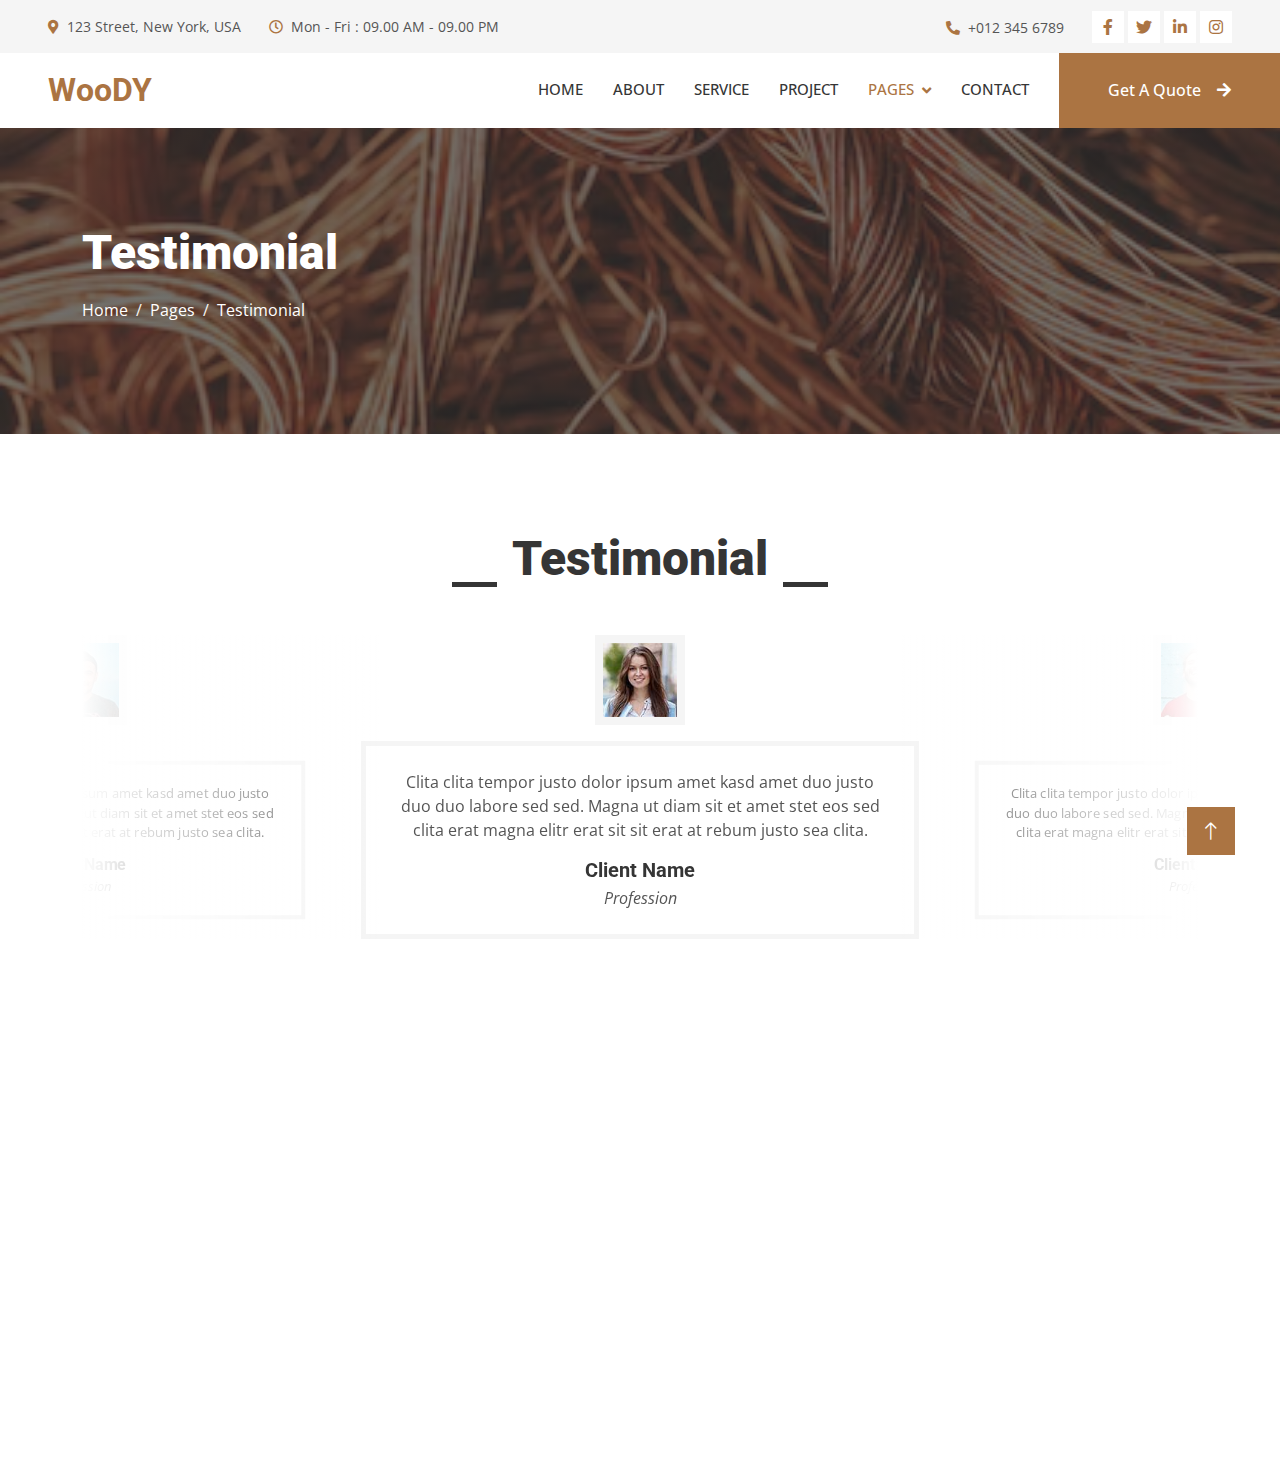
<file: testimonial.html>
<!DOCTYPE html>
<html lang="en">

<head>
    <meta charset="utf-8">
    <title>Woody - Carpenter Website Template</title>
    <meta content="width=device-width, initial-scale=1.0" name="viewport">
    <meta content="" name="keywords">
    <meta content="" name="description">

    <!-- Favicon -->
    <link href="img/favicon.ico" rel="icon">

    <!-- Google Web Fonts -->
    <link rel="preconnect" href="https://fonts.googleapis.com">
    <link rel="preconnect" href="https://fonts.gstatic.com" crossorigin>
    <link href="https://fonts.googleapis.com/css2?family=Open+Sans:wght@400;500&family=Roboto:wght@500;700;900&display=swap" rel="stylesheet"> 

    <!-- Icon Font Stylesheet -->
    <link href="https://cdnjs.cloudflare.com/ajax/libs/font-awesome/5.10.0/css/all.min.css" rel="stylesheet">
    <link href="https://cdn.jsdelivr.net/npm/bootstrap-icons@1.4.1/font/bootstrap-icons.css" rel="stylesheet">

    <!-- Libraries Stylesheet -->
    <link href="lib/animate/animate.min.css" rel="stylesheet">
    <link href="lib/owlcarousel/assets/owl.carousel.min.css" rel="stylesheet">
    <link href="lib/lightbox/css/lightbox.min.css" rel="stylesheet">

    <!-- Customized Bootstrap Stylesheet -->
    <link href="css/bootstrap.min.css" rel="stylesheet">

    <!-- Template Stylesheet -->
    <link href="css/style.css" rel="stylesheet">
</head>

<body>
    <!-- Spinner Start -->
    <div id="spinner" class="show bg-white position-fixed translate-middle w-100 vh-100 top-50 start-50 d-flex align-items-center justify-content-center">
        <div class="spinner-grow text-primary" style="width: 3rem; height: 3rem;" role="status">
            <span class="sr-only">Loading...</span>
        </div>
    </div>
    <!-- Spinner End -->


    <!-- Topbar Start -->
    <div class="container-fluid bg-light p-0">
        <div class="row gx-0 d-none d-lg-flex">
            <div class="col-lg-7 px-5 text-start">
                <div class="h-100 d-inline-flex align-items-center py-3 me-4">
                    <small class="fa fa-map-marker-alt text-primary me-2"></small>
                    <small>123 Street, New York, USA</small>
                </div>
                <div class="h-100 d-inline-flex align-items-center py-3">
                    <small class="far fa-clock text-primary me-2"></small>
                    <small>Mon - Fri : 09.00 AM - 09.00 PM</small>
                </div>
            </div>
            <div class="col-lg-5 px-5 text-end">
                <div class="h-100 d-inline-flex align-items-center py-3 me-4">
                    <small class="fa fa-phone-alt text-primary me-2"></small>
                    <small>+012 345 6789</small>
                </div>
                <div class="h-100 d-inline-flex align-items-center">
                    <a class="btn btn-sm-square bg-white text-primary me-1" href=""><i class="fab fa-facebook-f"></i></a>
                    <a class="btn btn-sm-square bg-white text-primary me-1" href=""><i class="fab fa-twitter"></i></a>
                    <a class="btn btn-sm-square bg-white text-primary me-1" href=""><i class="fab fa-linkedin-in"></i></a>
                    <a class="btn btn-sm-square bg-white text-primary me-0" href=""><i class="fab fa-instagram"></i></a>
                </div>
            </div>
        </div>
    </div>
    <!-- Topbar End -->


    <!-- Navbar Start -->
    <nav class="navbar navbar-expand-lg bg-white navbar-light sticky-top p-0">
        <a href="index.html" class="navbar-brand d-flex align-items-center px-4 px-lg-5">
            <h2 class="m-0 text-primary">WooDY</h2>
        </a>
        <button type="button" class="navbar-toggler me-4" data-bs-toggle="collapse" data-bs-target="#navbarCollapse">
            <span class="navbar-toggler-icon"></span>
        </button>
        <div class="collapse navbar-collapse" id="navbarCollapse">
            <div class="navbar-nav ms-auto p-4 p-lg-0">
                <a href="index.html" class="nav-item nav-link">Home</a>
                <a href="about.html" class="nav-item nav-link">About</a>
                <a href="service.html" class="nav-item nav-link">Service</a>
                <a href="project.html" class="nav-item nav-link">Project</a>
                <div class="nav-item dropdown">
                    <a href="#" class="nav-link dropdown-toggle active" data-bs-toggle="dropdown">Pages</a>
                    <div class="dropdown-menu fade-up m-0">
                        <a href="feature.html" class="dropdown-item">Feature</a>
                        <a href="quote.html" class="dropdown-item">Free Quote</a>
                        <a href="team.html" class="dropdown-item">Our Team</a>
                        <a href="testimonial.html" class="dropdown-item active">Testimonial</a>
                        <a href="404.html" class="dropdown-item">404 Page</a>
                    </div>
                </div>
                <a href="contact.html" class="nav-item nav-link">Contact</a>
            </div>
            <a href="" class="btn btn-primary py-4 px-lg-5 d-none d-lg-block">Get A Quote<i class="fa fa-arrow-right ms-3"></i></a>
        </div>
    </nav>
    <!-- Navbar End -->


    <!-- Page Header Start -->
    <div class="container-fluid page-header py-5 mb-5">
        <div class="container py-5">
            <h1 class="display-3 text-white mb-3 animated slideInDown">Testimonial</h1>
            <nav aria-label="breadcrumb animated slideInDown">
                <ol class="breadcrumb">
                    <li class="breadcrumb-item"><a class="text-white" href="#">Home</a></li>
                    <li class="breadcrumb-item"><a class="text-white" href="#">Pages</a></li>
                    <li class="breadcrumb-item text-white active" aria-current="page">Testimonial</li>
                </ol>
            </nav>
        </div>
    </div>
    <!-- Page Header End -->


    <!-- Testimonial Start -->
    <div class="container-xxl py-5 wow fadeInUp" data-wow-delay="0.1s">
        <div class="container">
            <div class="section-title text-center">
                <h1 class="display-5 mb-5">Testimonial</h1>
            </div>
            <div class="owl-carousel testimonial-carousel">
                <div class="testimonial-item text-center">
                    <img class="img-fluid bg-light p-2 mx-auto mb-3" src="img/testimonial-1.jpg" style="width: 90px; height: 90px;">
                    <div class="testimonial-text text-center p-4">
                        <p>Clita clita tempor justo dolor ipsum amet kasd amet duo justo duo duo labore sed sed. Magna ut diam sit et amet stet eos sed clita erat magna elitr erat sit sit erat at rebum justo sea clita.</p>
                        <h5 class="mb-1">Client Name</h5>
                        <span class="fst-italic">Profession</span>
                    </div>
                </div>
                <div class="testimonial-item text-center">
                    <img class="img-fluid bg-light p-2 mx-auto mb-3" src="img/testimonial-2.jpg" style="width: 90px; height: 90px;">
                    <div class="testimonial-text text-center p-4">
                        <p>Clita clita tempor justo dolor ipsum amet kasd amet duo justo duo duo labore sed sed. Magna ut diam sit et amet stet eos sed clita erat magna elitr erat sit sit erat at rebum justo sea clita.</p>
                        <h5 class="mb-1">Client Name</h5>
                        <span class="fst-italic">Profession</span>
                    </div>
                </div>
                <div class="testimonial-item text-center">
                    <img class="img-fluid bg-light p-2 mx-auto mb-3" src="img/testimonial-3.jpg" style="width: 90px; height: 90px;">
                    <div class="testimonial-text text-center p-4">
                        <p>Clita clita tempor justo dolor ipsum amet kasd amet duo justo duo duo labore sed sed. Magna ut diam sit et amet stet eos sed clita erat magna elitr erat sit sit erat at rebum justo sea clita.</p>
                        <h5 class="mb-1">Client Name</h5>
                        <span class="fst-italic">Profession</span>
                    </div>
                </div>
            </div>
        </div>
    </div>
    <!-- Testimonial End -->
        

    <!-- Footer Start -->
    <div class="container-fluid bg-dark text-light footer mt-5 pt-5 wow fadeIn" data-wow-delay="0.1s">
        <div class="container py-5">
            <div class="row g-5">
                <div class="col-lg-3 col-md-6">
                    <h4 class="text-light mb-4">Address</h4>
                    <p class="mb-2"><i class="fa fa-map-marker-alt me-3"></i>123 Street, New York, USA</p>
                    <p class="mb-2"><i class="fa fa-phone-alt me-3"></i>+012 345 67890</p>
                    <p class="mb-2"><i class="fa fa-envelope me-3"></i>info@example.com</p>
                    <div class="d-flex pt-2">
                        <a class="btn btn-outline-light btn-social" href=""><i class="fab fa-twitter"></i></a>
                        <a class="btn btn-outline-light btn-social" href=""><i class="fab fa-facebook-f"></i></a>
                        <a class="btn btn-outline-light btn-social" href=""><i class="fab fa-youtube"></i></a>
                        <a class="btn btn-outline-light btn-social" href=""><i class="fab fa-linkedin-in"></i></a>
                    </div>
                </div>
                <div class="col-lg-3 col-md-6">
                    <h4 class="text-light mb-4">Services</h4>
                    <a class="btn btn-link" href="">General Carpentry</a>
                    <a class="btn btn-link" href="">Furniture Remodeling</a>
                    <a class="btn btn-link" href="">Wooden Floor</a>
                    <a class="btn btn-link" href="">Wooden Furniture</a>
                    <a class="btn btn-link" href="">Custom Carpentry</a>
                </div>
                <div class="col-lg-3 col-md-6">
                    <h4 class="text-light mb-4">Quick Links</h4>
                    <a class="btn btn-link" href="">About Us</a>
                    <a class="btn btn-link" href="">Contact Us</a>
                    <a class="btn btn-link" href="">Our Services</a>
                    <a class="btn btn-link" href="">Terms & Condition</a>
                    <a class="btn btn-link" href="">Support</a>
                </div>
                <div class="col-lg-3 col-md-6">
                    <h4 class="text-light mb-4">Newsletter</h4>
                    <p>Dolor amet sit justo amet elitr clita ipsum elitr est.</p>
                    <div class="position-relative mx-auto" style="max-width: 400px;">
                        <input class="form-control border-0 w-100 py-3 ps-4 pe-5" type="text" placeholder="Your email">
                        <button type="button" class="btn btn-primary py-2 position-absolute top-0 end-0 mt-2 me-2">SignUp</button>
                    </div>
                </div>
            </div>
        </div>
        <div class="container">
            <div class="copyright">
                <div class="row">
                    <div class="col-md-6 text-center text-md-start mb-3 mb-md-0">
                        &copy; <a class="border-bottom" href="#">Your Site Name</a>, All Right Reserved.
                    </div>
                    <div class="col-md-6 text-center text-md-end">
                        <!--/*** This template is free as long as you keep the footer author’s credit link/attribution link/backlink. If you'd like to use the template without the footer author’s credit link/attribution link/backlink, you can purchase the Credit Removal License from "https://htmlcodex.com/credit-removal". Thank you for your support. ***/-->
                        Designed By <a class="border-bottom" href="https://htmlcodex.com">HTML Codex</a>
                    </div>
                </div>
            </div>
        </div>
    </div>
    <!-- Footer End -->


    <!-- Back to Top -->
    <a href="#" class="btn btn-lg btn-primary btn-lg-square rounded-0 back-to-top"><i class="bi bi-arrow-up"></i></a>


    <!-- JavaScript Libraries -->
    <script src="https://code.jquery.com/jquery-3.4.1.min.js"></script>
    <script src="https://cdn.jsdelivr.net/npm/bootstrap@5.0.0/dist/js/bootstrap.bundle.min.js"></script>
    <script src="lib/wow/wow.min.js"></script>
    <script src="lib/easing/easing.min.js"></script>
    <script src="lib/waypoints/waypoints.min.js"></script>
    <script src="lib/counterup/counterup.min.js"></script>
    <script src="lib/owlcarousel/owl.carousel.min.js"></script>
    <script src="lib/isotope/isotope.pkgd.min.js"></script>
    <script src="lib/lightbox/js/lightbox.min.js"></script>

    <!-- Template Javascript -->
    <script src="js/main.js"></script>
</body>

</html>
</file>
<file: css/style.css>
/********** Template CSS **********/
:root {
    --primary: #AB7442;
    --light: #F5F5F5;
    --dark: #353535;
}
.logo{
    height: 180px;
}
.fw-medium {
    font-weight: 500 !important;
}

.fw-bold {
    font-weight: 700 !important;
}

.fw-black {
    font-weight: 900 !important;
}

.back-to-top {
    position: fixed;
    display: none;
    right: 45px;
    bottom: 45px;
    z-index: 99;
}


/*** Spinner ***/
#spinner {
    opacity: 0;
    visibility: hidden;
    transition: opacity .5s ease-out, visibility 0s linear .5s;
    z-index: 99999;
}

#spinner.show {
    transition: opacity .5s ease-out, visibility 0s linear 0s;
    visibility: visible;
    opacity: 1;
}


/*** Button ***/
.btn {
    font-weight: 500;
    transition: .5s;
}

.btn.btn-primary,
.btn.btn-secondary {
    color: #FFFFFF;
}

.btn-square {
    width: 38px;
    height: 38px;
}

.btn-sm-square {
    width: 32px;
    height: 32px;
}

.btn-lg-square {
    width: 48px;
    height: 48px;
}

.btn-square,
.btn-sm-square,
.btn-lg-square {
    padding: 0;
    display: flex;
    align-items: center;
    justify-content: center;
    font-weight: normal;
}

/*** Navbar ***/
.navbar .dropdown-toggle::after {
    border: none;
    content: "\f107";
    font-family: "Font Awesome 5 Free";
    font-weight: 900;
    vertical-align: middle;
    margin-left: 8px;
}

.navbar-light .navbar-nav .nav-link {
    margin-right: 30px;
    padding: 25px 0;
    color: #FFFFFF;
    font-size: 15px;
    font-weight: 500;
    text-transform: uppercase;
    outline: none;
}

.navbar-light .navbar-nav .nav-link:hover,
.navbar-light .navbar-nav .nav-link.active {
    color: var(--primary);
}

@media (max-width: 991.98px) {
    .navbar-light .navbar-nav .nav-link  {
        margin-right: 0;
        padding: 10px 0;
    }

    .navbar-light .navbar-nav {
        border-top: 1px solid #EEEEEE;
    }
}

.navbar-light .navbar-brand,
.navbar-light a.btn {
    height: 75px;
}

.navbar-light .navbar-nav .nav-link {
    color: var(--dark);
    font-weight: 500;
}

.navbar-light.sticky-top {
    top: -100px;
    transition: .5s;
}

@media (min-width: 992px) {
    .navbar .nav-item .dropdown-menu {
        display: block;
        border: none;
        margin-top: 0;
        top: 150%;
        opacity: 0;
        visibility: hidden;
        transition: .5s;
    }

    .navbar .nav-item:hover .dropdown-menu {
        top: 100%;
        visibility: visible;
        transition: .5s;
        opacity: 1;
    }
}


/*** Header ***/
@media (max-width: 768px) {
    .header-carousel .owl-carousel-item {
        position: relative;
        min-height: 500px;
    }
    
    .header-carousel .owl-carousel-item img {
        position: absolute;
        width: 100%;
        height: 100%;
        object-fit: cover;
    }

    .header-carousel .owl-carousel-item h5,
    .header-carousel .owl-carousel-item p {
        font-size: 14px !important;
        font-weight: 400 !important;
    }

    .header-carousel .owl-carousel-item h1 {
        font-size: 30px;
        font-weight: 600;
    }
}

.header-carousel .owl-nav {
    position: absolute;
    width: 200px;
    height: 45px;
    bottom: 30px;
    left: 50%;
    transform: translateX(-50%);
    display: flex;
    justify-content: space-between;
}

.header-carousel .owl-nav .owl-prev,
.header-carousel .owl-nav .owl-next {
    width: 45px;
    height: 45px;
    display: flex;
    align-items: center;
    justify-content: center;
    color: #FFFFFF;
    background: transparent;
    border: 1px solid #FFFFFF;
    font-size: 22px;
    transition: .5s;
}

.header-carousel .owl-nav .owl-prev:hover,
.header-carousel .owl-nav .owl-next:hover {
    background: var(--primary);
    border-color: var(--primary);
}

.header-carousel .owl-dots {
    position: absolute;
    height: 45px;
    bottom: 30px;
    left: 50%;
    transform: translateX(-50%);
    display: flex;
    align-items: center;
    justify-content: center;
}

.header-carousel .owl-dot {
    position: relative;
    display: inline-block;
    margin: 0 5px;
    width: 15px;
    height: 15px;
    background: transparent;
    border: 1px solid #FFFFFF;
    transition: .5s;
}

.header-carousel .owl-dot::after {
    position: absolute;
    content: "";
    width: 5px;
    height: 5px;
    top: 4px;
    left: 4px;
    background: transparent;
    border: 1px solid #FFFFFF;
}

.header-carousel .owl-dot.active {
    background: var(--primary);
    border-color: var(--primary);
}

.page-header {
    background: linear-gradient(rgba(53, 53, 53, .7), rgba(53, 53, 53, .7)), url(../Assets/wire\ banners\ \(1\).avif) center center no-repeat;
    background-size: cover;
}

.breadcrumb-item + .breadcrumb-item::before {
    color: var(--light);
}


/*** Section Title ***/
.section-title h1 {
    position: relative;
    display: inline-block;
    padding: 0 60px;
}

.section-title.text-start h1 {
    padding-left: 0;
}

.section-title h1::before,
.section-title h1::after {
    position: absolute;
    content: "";
    width: 45px;
    height: 5px;
    bottom: 0;
    background: var(--dark);
}

.section-title h1::before {
    left: 0;
}

.section-title h1::after {
    right: 0;
}

.section-title.text-start h1::before {
    display: none;
}


/*** About ***/
@media (min-width: 992px) {
    .container.about {
        max-width: 100% !important;
    }

    .about-text  {
        padding-right: calc(((100% - 960px) / 2) + .75rem);
    }
}

@media (min-width: 1200px) {
    .about-text  {
        padding-right: calc(((100% - 1140px) / 2) + .75rem);
    }
}

@media (min-width: 1400px) {
    .about-text  {
        padding-right: calc(((100% - 1320px) / 2) + .75rem);
    }
}


/*** Service ***/
.service-item img {
    transition: .5s;
}

.service-item:hover img {
    transform: scale(1.1);
}


/*** Feature ***/
@media (min-width: 992px) {
    .container.feature {
        max-width: 100% !important;
    }

    .feature-text  {
        padding-left: calc(((100% - 960px) / 2) + .75rem);
    }
}

@media (min-width: 1200px) {
    .feature-text  {
        padding-left: calc(((100% - 1140px) / 2) + .75rem);
    }
}

@media (min-width: 1400px) {
    .feature-text  {
        padding-left: calc(((100% - 1320px) / 2) + .75rem);
    }
}


/*** Project Portfolio ***/
#portfolio-flters li {
    display: inline-block;
    font-weight: 500;
    color: var(--dark);
    cursor: pointer;
    transition: .5s;
    border-bottom: 2px solid transparent;
}

#portfolio-flters li:hover,
#portfolio-flters li.active {
    color: var(--primary);
    border-color: var(--primary);
}

.portfolio-item img {
    transition: .5s;
}

.portfolio-item:hover img {
    transform: scale(1.1);
}

.portfolio-item .portfolio-overlay {
    position: absolute;
    display: flex;
    align-items: center;
    justify-content: center;
    width: 0;
    height: 0;
    bottom: 0;
    left: 50%;
    background: rgba(53, 53, 53, .7);
    transition: .5s;
}

.portfolio-item:hover .portfolio-overlay {
    width: 100%;
    height: 100%;
    left: 0;
}

.portfolio-item .portfolio-overlay .btn {
    opacity: 0;
}

.portfolio-item:hover .portfolio-overlay .btn {
    opacity: 1;
}


/*** Quote ***/
@media (min-width: 992px) {
    .container.quote {
        max-width: 100% !important;
    }

    .quote-text  {
        padding-right: calc(((100% - 960px) / 2) + .75rem);
    }
}

@media (min-width: 1200px) {
    .quote-text  {
        padding-right: calc(((100% - 1140px) / 2) + .75rem);
    }
}

@media (min-width: 1400px) {
    .quote-text  {
        padding-right: calc(((100% - 1320px) / 2) + .75rem);
    }
}


/*** Team ***/
.team-item img {
    transition: .5s;
}

.team-item:hover img {
    transform: scale(1.1);
}

.team-item .team-social {
    position: absolute;
    width: 38px;
    top: 50%;
    left: -38px;
    transform: translateY(-50%);
    display: flex;
    flex-direction: column;
    background: #FFFFFF;
    transition: .5s;
}

.team-item .team-social .btn {
    color: var(--primary);
    background: #FFFFFF;
}

.team-item .team-social .btn:hover {
    color: #FFFFFF;
    background: var(--primary);
}

.team-item:hover .team-social {
    left: 0;
}


/*** Testimonial ***/
.testimonial-carousel::before {
    position: absolute;
    content: "";
    top: 0;
    left: 0;
    height: 100%;
    width: 0;
    background: linear-gradient(to right, rgba(255, 255, 255, 1) 0%, rgba(255, 255, 255, 0) 100%);
    z-index: 1;
}

.testimonial-carousel::after {
    position: absolute;
    content: "";
    top: 0;
    right: 0;
    height: 100%;
    width: 0;
    background: linear-gradient(to left, rgba(255, 255, 255, 1) 0%, rgba(255, 255, 255, 0) 100%);
    z-index: 1;
}

@media (min-width: 768px) {
    .testimonial-carousel::before,
    .testimonial-carousel::after {
        width: 200px;
    }
}

@media (min-width: 992px) {
    .testimonial-carousel::before,
    .testimonial-carousel::after {
        width: 300px;
    }
}

.testimonial-carousel .owl-item .testimonial-text {
    border: 5px solid var(--light);
    transform: scale(.8);
    transition: .5s;
}

.testimonial-carousel .owl-item.center .testimonial-text {
    transform: scale(1);
}

.testimonial-carousel .owl-nav {
    position: absolute;
    width: 350px;
    top: 10px;
    left: 50%;
    transform: translateX(-50%);
    display: flex;
    justify-content: space-between;
    opacity: 0;
    transition: .5s;
    z-index: 1;
}

.testimonial-carousel:hover .owl-nav {
    width: 300px;
    opacity: 1;
}

.testimonial-carousel .owl-nav .owl-prev,
.testimonial-carousel .owl-nav .owl-next {
    position: relative;
    color: var(--primary);
    font-size: 45px;
    transition: .5s;
}

.testimonial-carousel .owl-nav .owl-prev:hover,
.testimonial-carousel .owl-nav .owl-next:hover {
    color: var(--dark);
}


/*** Contact ***/
@media (min-width: 992px) {
    .container.contact {
        max-width: 100% !important;
    }

    .contact-text  {
        padding-left: calc(((100% - 960px) / 2) + .75rem);
    }
}

@media (min-width: 1200px) {
    .contact-text  {
        padding-left: calc(((100% - 1140px) / 2) + .75rem);
    }
}

@media (min-width: 1400px) {
    .contact-text  {
        padding-left: calc(((100% - 1320px) / 2) + .75rem);
    }
}


/*** Footer ***/
.footer {
    background: linear-gradient(rgba(53, 53, 53, .7), rgba(53, 53, 53, .7)), url(../img/footer.jpg) center center no-repeat;
    background-size: cover;
}

.footer .btn.btn-social {
    margin-right: 5px;
    width: 35px;
    height: 35px;
    display: flex;
    align-items: center;
    justify-content: center;
    color: var(--light);
    border: 1px solid #FFFFFF;
    transition: .3s;
}

.footer .btn.btn-social:hover {
    color: var(--primary);
}

.footer .btn.btn-link {
    display: block;
    margin-bottom: 5px;
    padding: 0;
    text-align: left;
    color: #FFFFFF;
    font-size: 15px;
    font-weight: normal;
    text-transform: capitalize;
    transition: .3s;
}

.footer .btn.btn-link::before {
    position: relative;
    content: "\f105";
    font-family: "Font Awesome 5 Free";
    font-weight: 900;
    margin-right: 10px;
}

.footer .btn.btn-link:hover {
    color: var(--primary);
    letter-spacing: 1px;
    box-shadow: none;
}

.footer .copyright {
    padding: 25px 0;
    font-size: 15px;
    border-top: 1px solid rgba(256, 256, 256, .1);
}

.footer .copyright a {
    color: var(--light);
}

.footer .copyright a:hover {
    color: var(--primary);
}
.whatsapp{
    position: fixed;
    height: 100px;
    z-index: 100;
    top: 85%;
}
.newimgs{
    width: 100%;
    display: flex;
    flex-direction: row;
    padding: 50px;
    gap: 50px;
    justify-content: center;
    align-items: center;
}
.newimgs img{
    width: 40%;
}
</file>
